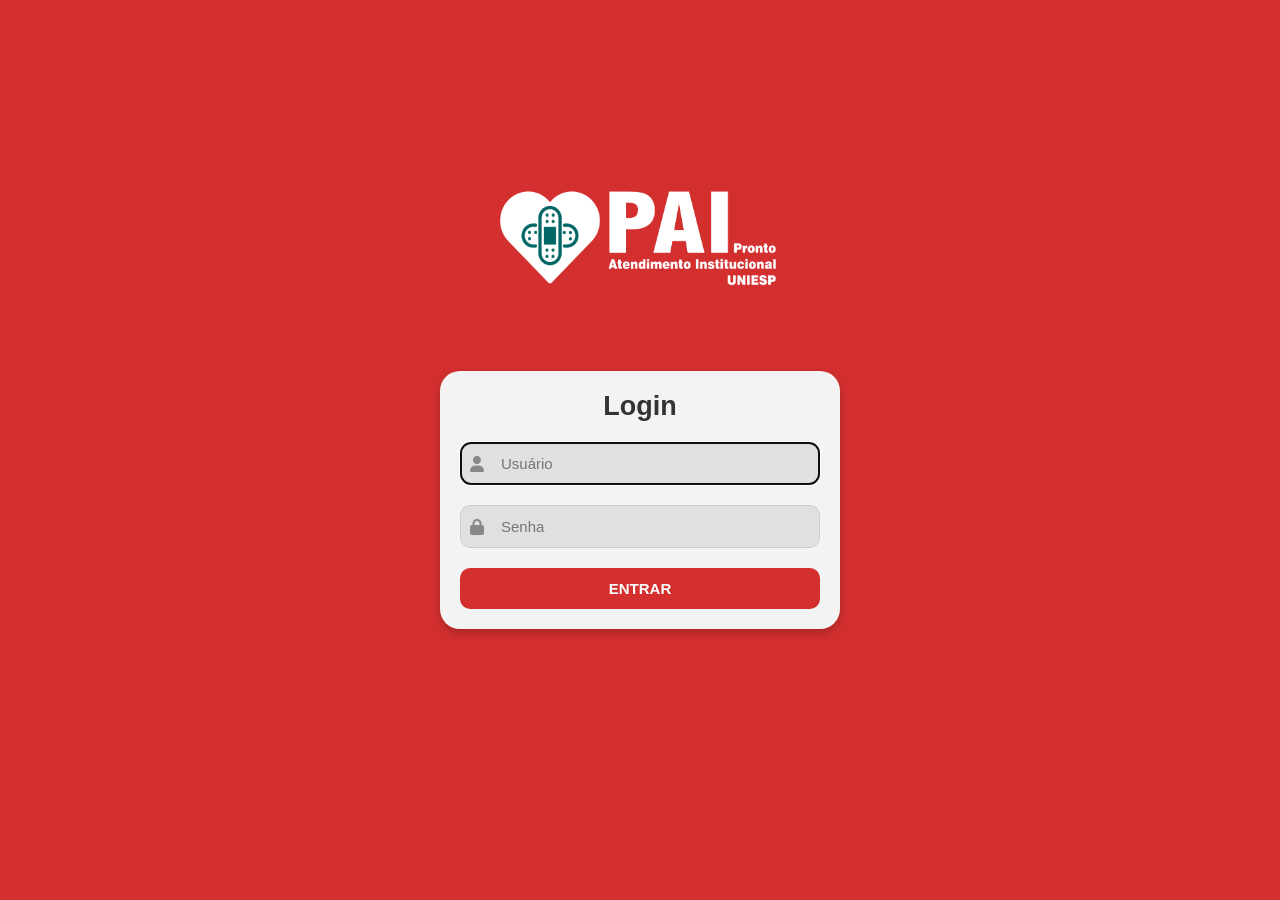
<file: index.html>
<!DOCTYPE html>
<html lang="pt-br">
<head>
    <meta charset="UTF-8">
    <meta name="viewport" content="width=device-width, initial-scale=1.0">

    <title>PAI - Login</title>
    <!-- Link para usar ícones do Font Awesome -->
    <link rel="stylesheet" href="https://cdnjs.cloudflare.com/ajax/libs/font-awesome/6.0.0-beta3/css/all.min.css">
    <link rel="stylesheet" href="css/login.css" />
</head>
<body>

<!-- Tela de Login -->
<div class="logo">
    <img src="PaiLogoHorizontalTransp.png" alt="Logo PAI">
</div>

<div class="container login-container">
    <h1>Login</h1>
    
    <div class="input-group">
        <i class="fa fa-user"></i>
        <input type="text" id="username" placeholder="Usuário" autofocus autocomplete>
    </div>
    <div class="input-group">
        <i class="fa fa-lock"></i>
        <input type="password" id="password" placeholder="Senha" autocomplete>
    </div>
    <button class="btn" onclick="login()">ENTRAR</button>
</div>





<script src="js/jquery-3.6.4.min.js"></script>
<script src="js/api.js"></script>
<script src="js/pai.js"></script>


</body>
</html>
</file>
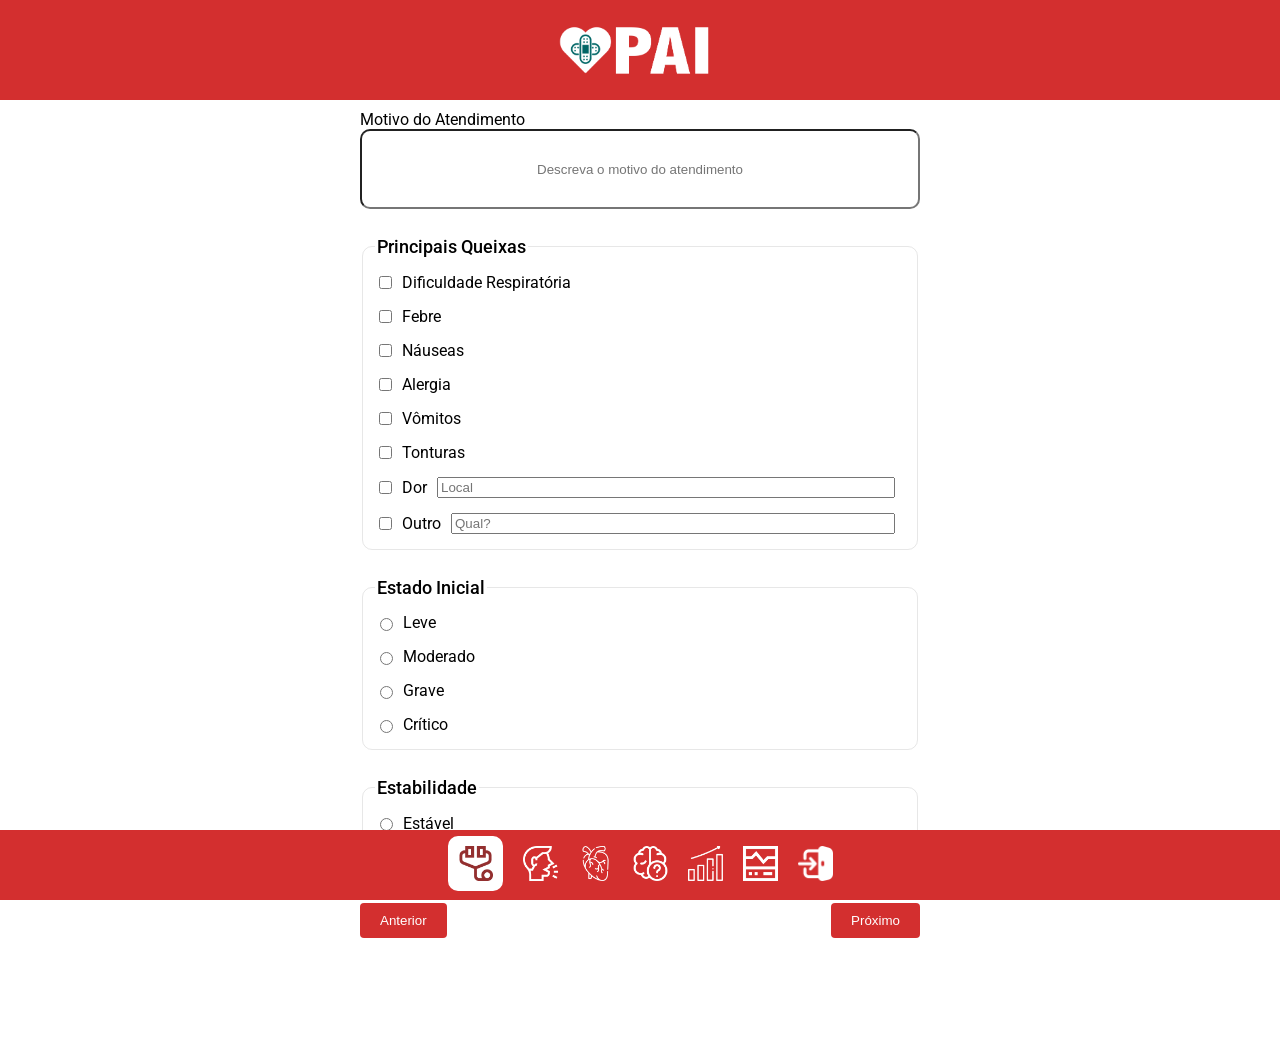
<file: 00.Queixas2.html>
<!DOCTYPE html>
<html lang="pt-BR">
<head>
    <meta charset="UTF-8">
    <meta name="viewport" content="width=device-width, initial-scale=1.0">

    <title>PAI - Pronto Atendimento Institucional</title>
    <link rel="stylesheet" href="css/default.css">
</head>

<body>
    <nav class="sidebar">
        <a href="00.Queixas2.html" class="sidebar-item active"><img src="queixas.png" alt="Exame Inicial"></a>
        <a href="01.inicial2.html" class="sidebar-item"><img src="respiratorio.png" alt="Respiratório"></a>
        <a href="02.Circulatorio2.html" class="sidebar-item"><img src="circulatorio.png" alt="Circulatório"></a>
        <a href="03.Neuro2.html" class="sidebar-item"><img src="neuro.png" alt="Neuro"></a>
        <a href="04.Evolucao2.html" class="sidebar-item"><img src="evolucao.png" alt="Evolução"></a>
        <a href="05.Parametros2.html" class="sidebar-item"><img src="parametros.png" alt="Parâmetros"></a>
        <a href="index.html" class="sidebar-item"><img src="sair.png" alt="Login"></a>
    </nav>

    <div class="container">
        <div class="header">
            <img src="PaiLogoHorizTransp.png" alt="PAI Logo">
        </div>
    
        <div class="content">
            <form>
                <label>Motivo do Atendimento<input type="text" class="input-text" id="motivo_atendimento" placeholder="Descreva o motivo do atendimento"></label>
                <fieldset class="section">
                    <legend>Principais Queixas</legend>
                    <div class="checkbox-group">
                        <label><input type="checkbox" id="dificuldade_respiratoria"> Dificuldade Respiratória</label>
                        <label><input type="checkbox" id="febre"> Febre</label>
                        <label><input type="checkbox" id="nauseas"> Náuseas</label>
                        <label><input type="checkbox" id="alergia"> Alergia</label>
                        <label><input type="checkbox" id="vomitos"> Vômitos</label>
                        <label><input type="checkbox" id="tonturas"> Tonturas</label>
                        <label><input type="checkbox" id="dor"> Dor <input type="text" id="dor_local" placeholder="Local"></label>
                        <label><input type="checkbox" id="queixa_outro"> Outro <input type="text" id="queixa_outro_texto" placeholder="Qual?"></label>
                    </div>
                </fieldset>
                <fieldset class="section">
                    <legend>Estado Inicial</legend>
                    <div class="checkbox-group">
                        <label><input type="radio" id="inicial_leve" name="estado_inicial_grau" value="Leve"> Leve</label>
                        <label><input type="radio" id="inicial_moderado" name="estado_inicial_grau" value="Moderado"> Moderado</label>
                        <label><input type="radio" id="inicial_grave" name="estado_inicial_grau" value="Grave"> Grave</label>
                        <label><input type="radio" id="inicial_critico" name="estado_inicial_grau" value="Crítico"> Crítico</label>
                    </div>
                </fieldset>
                <fieldset class="section">
                    <legend>Estabilidade</legend>
                    <div class="checkbox-group">
                        <label><input type="radio" id="inicial_estavel" name="estado_inicial_estabilidade" value="Estável"> Estável</label>
                        <label><input type="radio" id="inicial_instavel" name="estado_inicial_estabilidade" value="Instável"> Instável</label>
                    </div>
                </fieldset>
            </form>
            <div class="buttons">
                <a href="000.dadospaciente2.html"><button>Anterior</button></a>
                <a href="01.inicial2.html"><button>Próximo</button></a>
            </div>
        </div>
    </div>

    <script src="js/realce.js"></script>

</body>
</html>
</file>
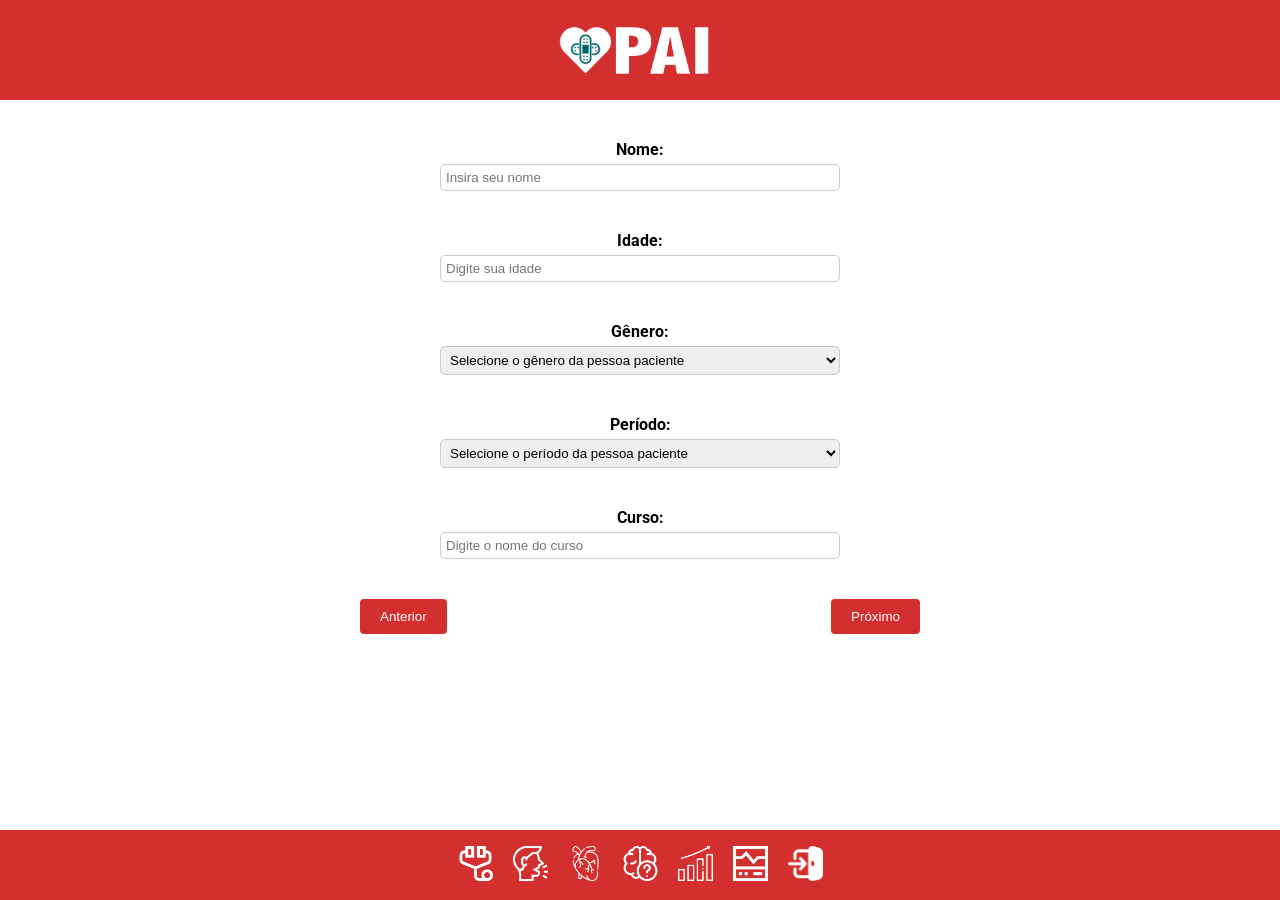
<file: 000.dadospaciente2.html>
<!DOCTYPE html>
<html lang="pt-BR">
<head>
    <meta charset="UTF-8">
    <meta name="viewport" content="width=device-width, initial-scale=1.0">
    <title>Formulário de Cadastro</title>
    <link rel="stylesheet" href="css/dadospaciente.css"> 
</head>

<body>
    <nav class="sidebar">
        <a href="00.Queixas2.html" class="sidebar-item"><img src="queixas.png" alt="Exame Inicial"></a>
        <a href="01.inicial2.html" class="sidebar-item"><img src="respiratorio.png" alt="Respiratório"></a>
        <a href="02.Circulatorio2.html" class="sidebar-item"><img src="circulatorio.png" alt="Circulatório"></a>
        <a href="03.Neuro2.html" class="sidebar-item"><img src="neuro.png" alt="Neuro"></a>
        <a href="04.Evolucao2.html" class="sidebar-item"><img src="evolucao.png" alt="Evolução"></a>
        <a href="05.Parametros2.html" class="sidebar-item"><img src="parametros.png" alt="Parâmetros"></a>
        <a href="index.html" class="sidebar-item"><img src="sair.png" alt="Login"></a>
    </nav>

    <div class="container">
        <div class="header">
            <img src="PaiLogoHorizTransp.png" alt="PAI Logo">
        </div>
        <div class="content">
            <form>
                <label for="nome">Nome:</label>
                <input type="text" id="nome" placeholder="Insira seu nome" required>
            
                <label for="idade">Idade:</label>
                <input type="number" id="idade" name="idade" placeholder="Digite sua idade" required>
            
                <label for="genero">Gênero:</label>
                <select id="genero" name="genero" required>
                    <option value="" disabled selected>Selecione o gênero da pessoa paciente</option>
                    <option value="masculino">Masculino</option>
                    <option value="feminino">Feminino</option>
                    <option value="outro">Outro</option>
                </select>
            
                <label for="periodo">Período:</label>
                <select id="periodo" name="periodo" required>
                    <option value="" disabled selected>Selecione o período da pessoa paciente</option>
                    <option value="matutino">Matutino</option>
                    <option value="vespertino">Vespertino</option>
                    <option value="noturno">Noturno</option>
                </select>
            
                <label for="curso">Curso:</label>
                <input type="text" id="curso" name="curso" placeholder="Digite o nome do curso" required>
            </form>
            <div class="buttons">
                <a href="index.html"><button>Anterior</button></a>
                <a href="00.Queixas2.html"><button>Próximo</button></a>
            </div>
        </div>    
    </div>

    <script src="js/realce.js"></script>
    


</body>
</html>
</file>
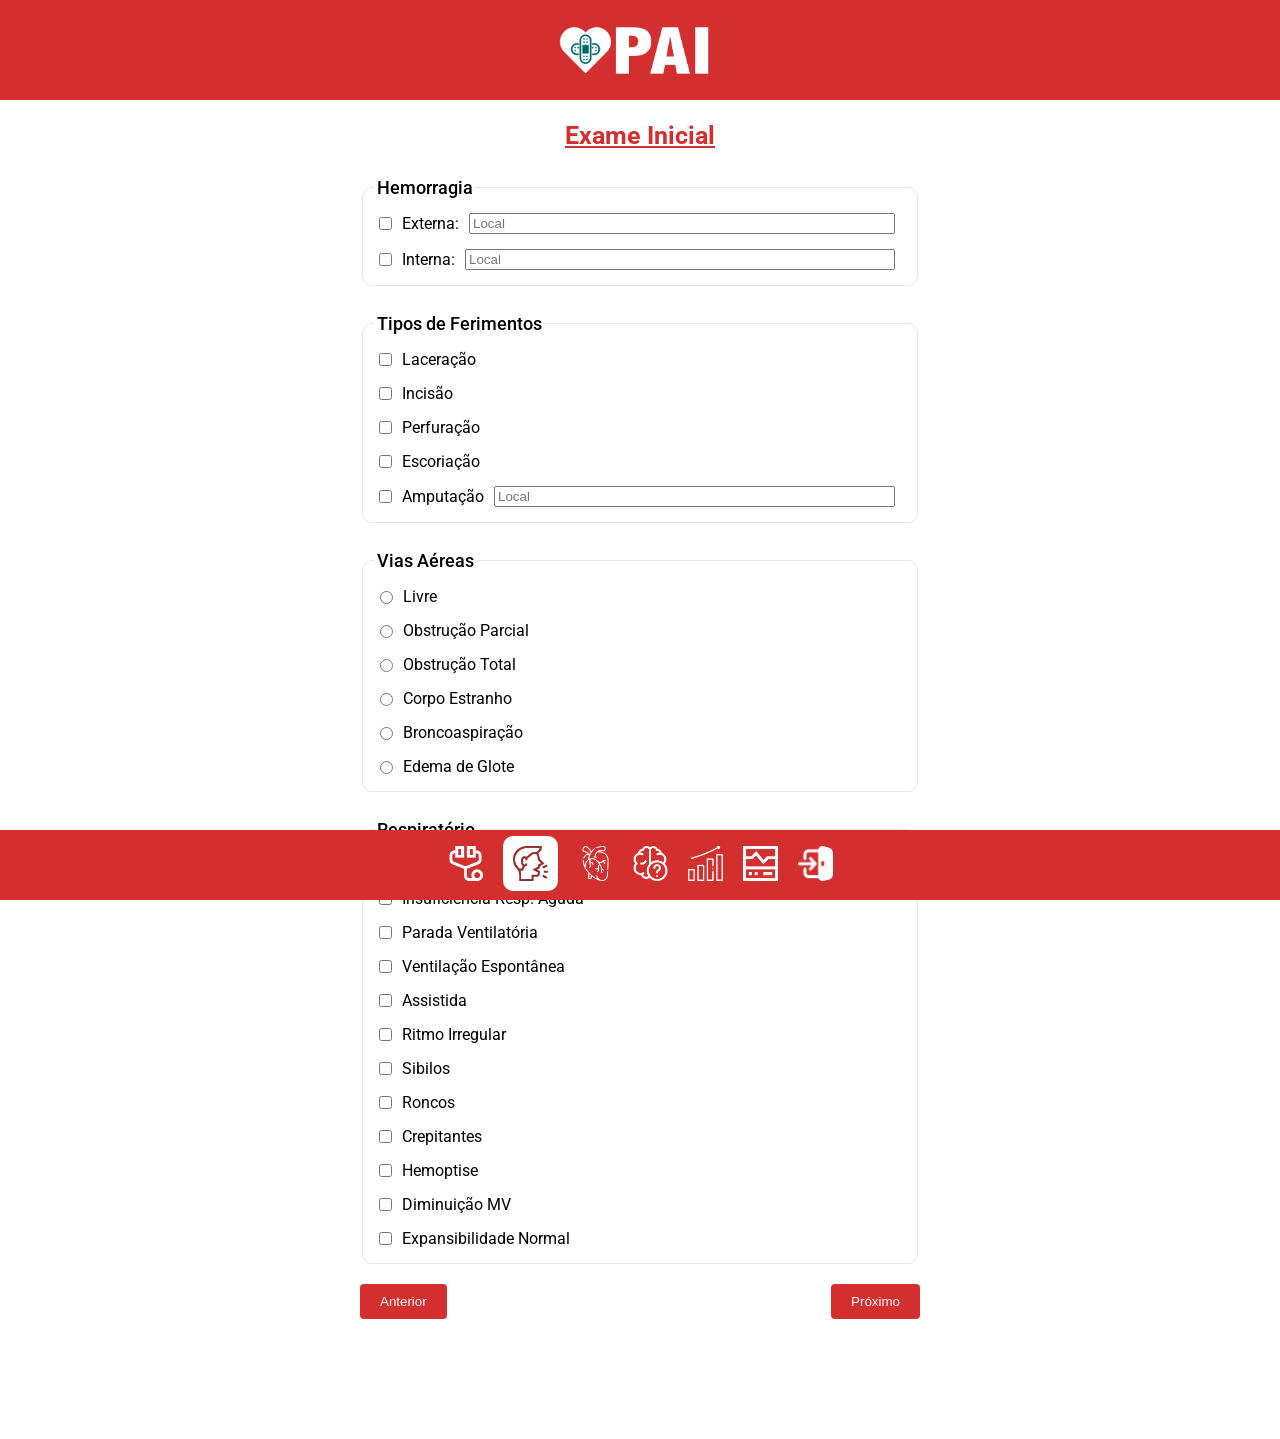
<file: 01.inicial2.html>
<!DOCTYPE html>
<html lang="pt-BR">
<head>
    <meta charset="UTF-8">
    <meta name="viewport" content="width=device-width, initial-scale=1.0">
    <title>PAI - Exame Inicial</title>
    <link rel="stylesheet" href="css/default.css">
</head>

<body>
    <nav class="sidebar">
        <a href="00.Queixas2.html" class="sidebar-item"><img src="queixas.png" alt="Exame Inicial"></a>
        <a href="01.inicial2.html" class="sidebar-item active"><img src="respiratorio.png" alt="Respiratório"></a>
        <a href="02.Circulatorio2.html" class="sidebar-item"><img src="circulatorio.png" alt="Circulatório"></a>
        <a href="03.Neuro2.html" class="sidebar-item"><img src="neuro.png" alt="Neuro"></a>
        <a href="04.Evolucao2.html" class="sidebar-item"><img src="evolucao.png" alt="Evolução"></a>
        <a href="05.Parametros2.html" class="sidebar-item"><img src="parametros.png" alt="Parâmetros"></a>
        <a href="index.html" class="sidebar-item"><img src="sair.png" alt="Login"></a>
    </nav>

    <div class="container">
        <div class="header">
            <img src="PaiLogoHorizTransp.png" alt="PAI Logo">
        </div>

        <div class="content">
            <form>
                <h2>Exame Inicial</h2>
                <fieldset class="section">
                    <legend>Hemorragia</legend>
                    <div class="checkbox-group">
                        <label>
                            <input type="checkbox" id="hemorragia_externa"> Externa:
                            <input type="text" id="hemorragia_externa_local" placeholder="Local">
                        </label>
                        <label>
                            <input type="checkbox" id="hemorragia_interna"> Interna:
                            <input type="text" id="hemorragia_interna_local" placeholder="Local">
                        </label>
                    </div>
                </fieldset>

                <fieldset class="section">
                    <legend>Tipos de Ferimentos</legend>
                    <div class="checkbox-group">
                        <label><input type="checkbox" id="ferimento_laceracao"> Laceração</label>
                        <label><input type="checkbox" id="ferimento_incisao"> Incisão</label>
                        <label><input type="checkbox" id="ferimento_perf"> Perfuração</label>
                        <label><input type="checkbox" id="ferimento_escoriacao"> Escoriação</label>
                        <label><input type="checkbox" id="ferimento_amputacao"> Amputação <input type="text" id="amputacao_local" placeholder="Local"></label>
                    </div>
                </fieldset>

                <fieldset class="section">
                    <legend>Vias Aéreas</legend>
                    <div class="checkbox-group">
                        <label><input type="radio" id="via_livre" name="vias_aereas" value="Livre"> Livre</label>
                        <label><input type="radio" id="via_obstr_parcial" name="vias_aereas" value="Obstrução Parcial"> Obstrução Parcial</label>
                        <label><input type="radio" id="via_obstr_total" name="vias_aereas" value="Obstrução Total"> Obstrução Total</label>
                        <label><input type="radio" id="via_corpo_estranho" name="vias_aereas" value="Corpo Estranho"> Corpo Estranho</label>
                        <label><input type="radio" id="via_broncoaspiracao" name="vias_aereas" value="Broncoaspiração"> Broncoaspiração</label>
                        <label><input type="radio" id="via_edema_glote" name="vias_aereas" value="Edema de Glote"> Edema de Glote</label>
                    </div>
                </fieldset>

                <fieldset class="section">
                    <legend>Respiratório</legend>
                    <div class="checkbox-group" >
                        <label><input type="checkbox" id="res_normal"> Normal</label>
                        <label><input type="checkbox" id="res_insuf_aguda"> Insuficiência Resp. Aguda</label>
                        <label><input type="checkbox" id="res_parada_ventilatoria"> Parada Ventilatória</label>
                        <label><input type="checkbox" id="res_ventil_espontanea"> Ventilação Espontânea</label>
                        <label><input type="checkbox" id="res_assistida"> Assistida</label>
                        <label><input type="checkbox" id="res_ritmo_irregular"> Ritmo Irregular</label>
                        <label><input type="checkbox" id="res_sibilos"> Sibilos</label>
                        <label><input type="checkbox" id="res_roncos"> Roncos</label>
                        <label><input type="checkbox" id="res_crepitantes"> Crepitantes</label>
                        <label><input type="checkbox" id="res_hemopstise"> Hemoptise</label>
                        <label><input type="checkbox" id="res_dimin_mv"> Diminuição MV</label>
                        <label><input type="checkbox" id="res_exp_normal"> Expansibilidade Normal</label>
                    </div>
                </fieldset>
            </form>

            <div class="buttons">
                <a href="00.Queixas2.html"><button>Anterior</button></a>
                <a href="02.Circulatorio2.html"><button>Próximo</button></a>
            </div>
        </div>
    </div>

    <script src="js/realce.js"></script>

</body>
</html>
</file>
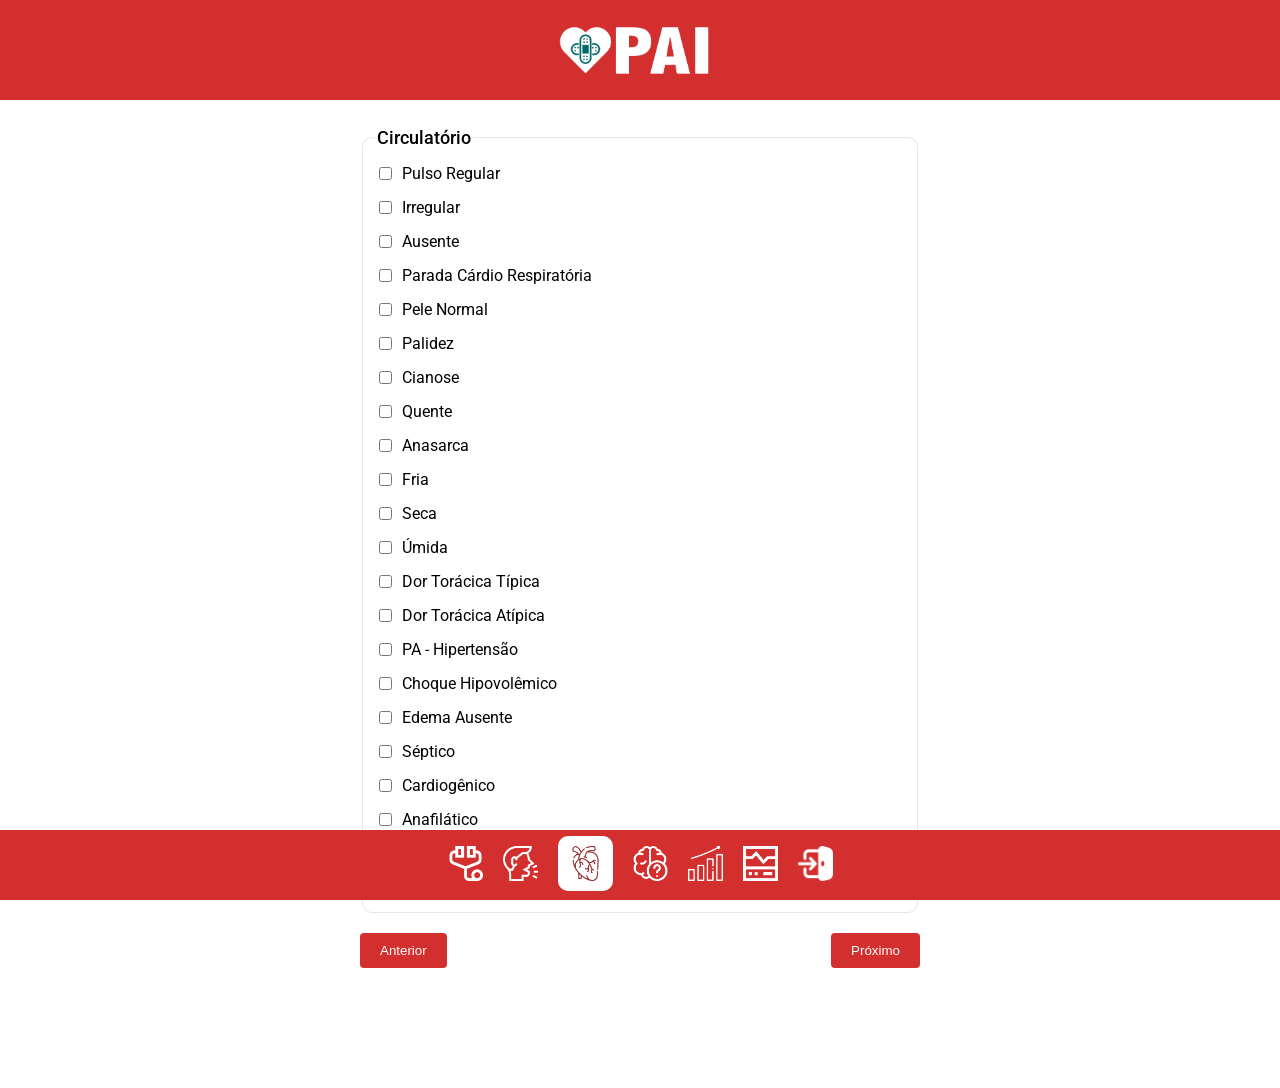
<file: 02.Circulatorio2.html>
<!DOCTYPE html>
<html lang="pt-BR">
<head>
    <meta charset="UTF-8">
    <meta name="viewport" content="width=device-width, initial-scale=1.0">
    <title>PAI - Circulatório</title>
    <link rel="stylesheet" href="css/default.css">
</head>

<body>
    <nav class="sidebar">
        <a href="00.Queixas2.html" class="sidebar-item"><img src="queixas.png" alt="Exame Inicial"></a>
        <a href="01.inicial2.html" class="sidebar-item"><img src="respiratorio.png" alt="Respiratório"></a>
        <a href="02.Circulatorio2.html" class="sidebar-item active"><img src="circulatorio.png" alt="Circulatório"></a>
        <a href="03.Neuro2.html" class="sidebar-item"><img src="neuro.png" alt="Neuro"></a>
        <a href="04.Evolucao2.html" class="sidebar-item"><img src="evolucao.png" alt="Evolução"></a>
        <a href="05.Parametros2.html" class="sidebar-item"><img src="parametros.png" alt="Parâmetros"></a>
        <a href="index.html" class="sidebar-item"><img src="sair.png" alt="Login"></a>
    </nav>

    <div class="container">
        <div class="header">
            <img src="PaiLogoHorizTransp.png" alt="PAI Logo">
        </div>
        <div class="content">
            <form>
                <fieldset class="section">
                    <legend>Circulatório</legend>
                    <div class="checkbox-group">
                        <label><input type="checkbox" id="pulso_regular"> Pulso Regular</label>
                        <label><input type="checkbox" id="pulso_irregular"> Irregular</label>
                        <label><input type="checkbox" id="pulso_ausente"> Ausente</label>
                        <label><input type="checkbox" id="parada_cardiaca"> Parada Cárdio Respiratória</label>
                        <label><input type="checkbox" id="pele_normal"> Pele Normal</label>
                        <label><input type="checkbox" id="palidez"> Palidez</label>
                        <label><input type="checkbox" id="cianose"> Cianose</label>
                        <label><input type="checkbox" id="pele_quente"> Quente</label>
                        <label><input type="checkbox" id="anasarca"> Anasarca</label>
                        <label><input type="checkbox" id="pele_fria"> Fria</label>
                        <label><input type="checkbox" id="pele_seca"> Seca</label>
                        <label><input type="checkbox" id="pele_umida"> Úmida</label>
                        <label><input type="checkbox" id="dor_toracica_tipica"> Dor Torácica Típica</label>
                        <label><input type="checkbox" id="dor_toracica_atipica"> Dor Torácica Atípica</label>
                        <label><input type="checkbox" id="hipertensao"> PA - Hipertensão</label>
                        <label><input type="checkbox" id="choque_hipovolemico"> Choque Hipovolêmico</label>
                        <label><input type="checkbox" id="edema_ausente"> Edema Ausente</label>
                        <label><input type="checkbox" id="septicemia"> Séptico</label>
                        <label><input type="checkbox" id="cardiog"> Cardiogênico</label>
                        <label><input type="checkbox" id="anafilatico"> Anafilático</label>
                        <label><input type="checkbox" id="palpebral"> Palpebral</label>
                        <label><input type="checkbox" id="m_inferiores"> Membros Inferiores</label>
                    </div>
                </fieldset>
            </form>
            <div class="buttons">
                <a href="01.inicial2.html"><button>Anterior</button></a>
                <a href="03.Neuro2.html"><button>Próximo</button></a>
            </div>
        </div>    
    </div>

    <script src="js/realce.js"></script>

</body>
</html>
</file>
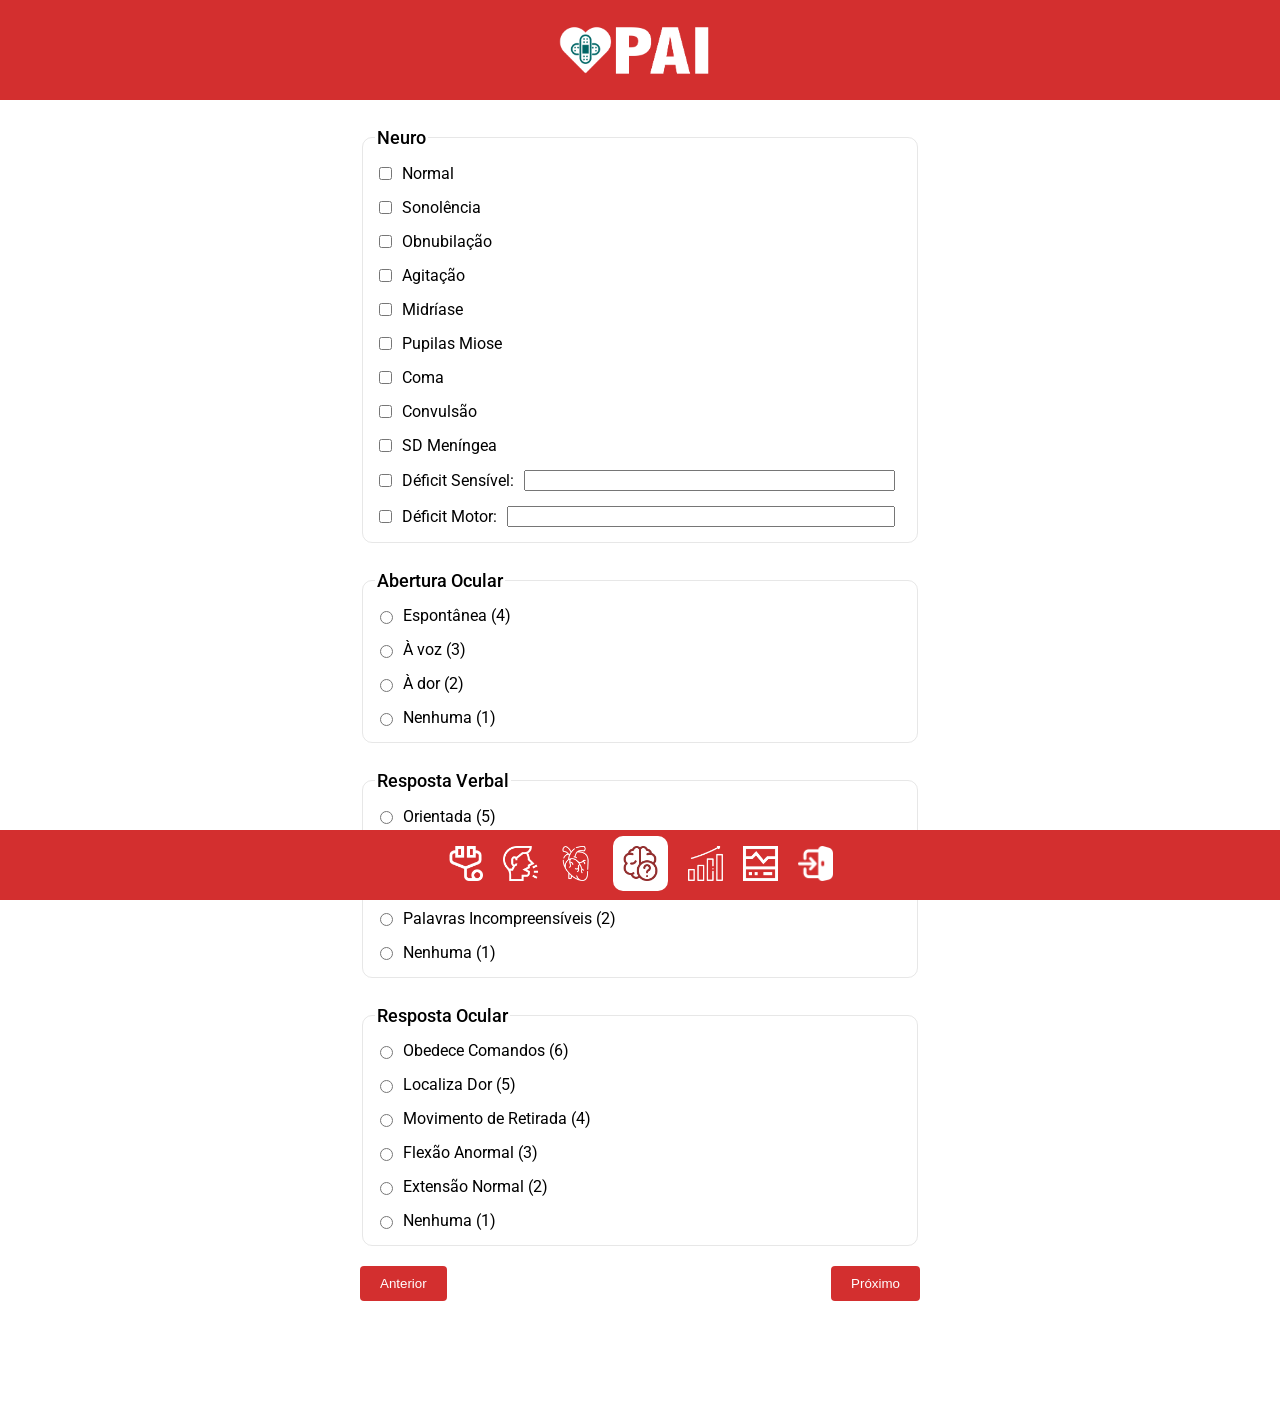
<file: 03.Neuro2.html>
<!DOCTYPE html>
<html lang="pt-BR">
<head>
    <meta charset="UTF-8">
    <meta name="viewport" content="width=device-width, initial-scale=1.0">
    <title>PAI - Neuro</title>
    <link rel="stylesheet" href="css/default.css">
</head>

<body>
    <nav class="sidebar">
        <a href="00.Queixas2.html" class="sidebar-item"><img src="queixas.png" alt="Exame Inicial"></a>
        <a href="01.inicial2.html" class="sidebar-item"><img src="respiratorio.png" alt="Respiratório"></a>
        <a href="02.Circulatorio2.html" class="sidebar-item"><img src="circulatorio.png" alt="Circulatório"></a>
        <a href="03.Neuro2.html" class="sidebar-item active"><img src="neuro.png" alt="Neuro"></a>
        <a href="04.Evolucao2.html" class="sidebar-item"><img src="evolucao.png" alt="Evolução"></a>
        <a href="05.Parametros2.html" class="sidebar-item"><img src="parametros.png" alt="Parâmetros"></a>
        <a href="index.html" class="sidebar-item"><img src="sair.png" alt="Login"></a>
    </nav>

    <div class="container">
        <div class="header">
            <img src="PaiLogoHorizTransp.png" alt="PAI Logo">
        </div>

        <div class="content">
            <form>
                <fieldset class="section">
                    <legend>Neuro</legend>
                    <div class="checkbox-group">
                        <label><input type="checkbox" id="neuroNormal"> Normal</label>
                        <label><input type="checkbox" id="neuroSonolencia"> Sonolência</label>
                        <label><input type="checkbox" id="neuroObnubilacao"> Obnubilação</label>
                        <label><input type="checkbox" id="neuroAgitacao"> Agitação</label>
                        <label><input type="checkbox" id="neuroMidriase"> Midríase</label>
                        <label><input type="checkbox" id="neuroPupilasMiose"> Pupilas Miose</label>
                        <label><input type="checkbox" id="neuroComa"> Coma</label>
                        <label><input type="checkbox" id="neuroConvulsao"> Convulsão</label>
                        <label><input type="checkbox" id="neuroSDMeningea"> SD Meníngea</label>
                        <label><input type="checkbox" id="neuroDeficitSensivel"> Déficit Sensível: <input type="text"></label>
                        <label><input type="checkbox" id="neuroDeficitMotor"> Déficit Motor: <input type="text"></label>
                    </div>
                </fieldset>

                <fieldset class="section">
                    <legend>Abertura Ocular</legend>
                    <div class="checkbox-group">
                        <label><input type="radio" name="aberturaOcular" id="abertEspont" value="Espontânea"> Espontânea (4)</label>
                        <label><input type="radio" name="aberturaOcular" id="abertVoz" value="À voz"> À voz (3)</label>
                        <label><input type="radio" name="aberturaOcular" id="abertDor" value="À dor"> À dor (2)</label>
                        <label><input type="radio" name="aberturaOcular" id="abertNenhuma" value="Nenhuma"> Nenhuma (1)</label>
                    </div>
                </fieldset>

                <fieldset class="section">
                    <legend>Resposta Verbal</legend>
                    <div class="checkbox-group">
                        <label><input type="radio" name="respostaVerbal" id="respostaOrientada" value="Orientada (5)"> Orientada (5)</label>
                        <label><input type="radio" name="respostaVerbal" id="respostaConfusa" value="Confusa (4)"> Confusa (4)</label>
                        <label><input type="radio" name="respostaVerbal" id="respostaPalavrasInap" value="Palavras Inapropriadas (3)"> Palavras Inapropriadas (3)</label>
                        <label><input type="radio" name="respostaVerbal" id="respostaPalavrasInco" value="Palavras Incompreensíveis (2)"> Palavras Incompreensíveis (2)</label>
                        <label><input type="radio" name="respostaVerbal" id="respostaOcularNenhuma" value="Nenhuma(1)"> Nenhuma (1)</label>
                    </div>
                </fieldset>

                <fieldset class="section">
                    <legend>Resposta Ocular</legend>
                    <div class="checkbox-group">
                        <label><input type="radio" name="respostaOcular" id="respostaObedeceComandos" value="Obedece Comandos (6)"> Obedece Comandos (6)</label>
                        <label><input type="radio" name="respostaOcular" id="respostaLocalizaDor" value="Localiza Dor (5)"> Localiza Dor (5)</label>
                        <label><input type="radio" name="respostaOcular" id="respostaMovRetirada" value="Movimento de Retirada (4)"> Movimento de Retirada (4)</label>
                        <label><input type="radio" name="respostaOcular" id="respostaFlexaoAnormal" value="Flexão Anormal (3)"> Flexão Anormal (3)</label>
                        <label><input type="radio" name="respostaOcular" id="respostaExtensaoNormal" value="Extensão Normal (2)"> Extensão Normal (2)</label>
                        <label><input type="radio" name="respostaOcular" id="respostaOcularNenhuma" value="Nenhuma (1)"> Nenhuma (1)</label>
                    </div>
                </fieldset>
            </form>

        <div class="buttons">
            <a href="02.Circulatorio2.html"><button>Anterior</button></a>
            <a href="04.Evolucao2.html"><button>Próximo</button></a>
        </div>
    </div>
<script src="js/realce.js"></script>
</body>
</html>
</file>
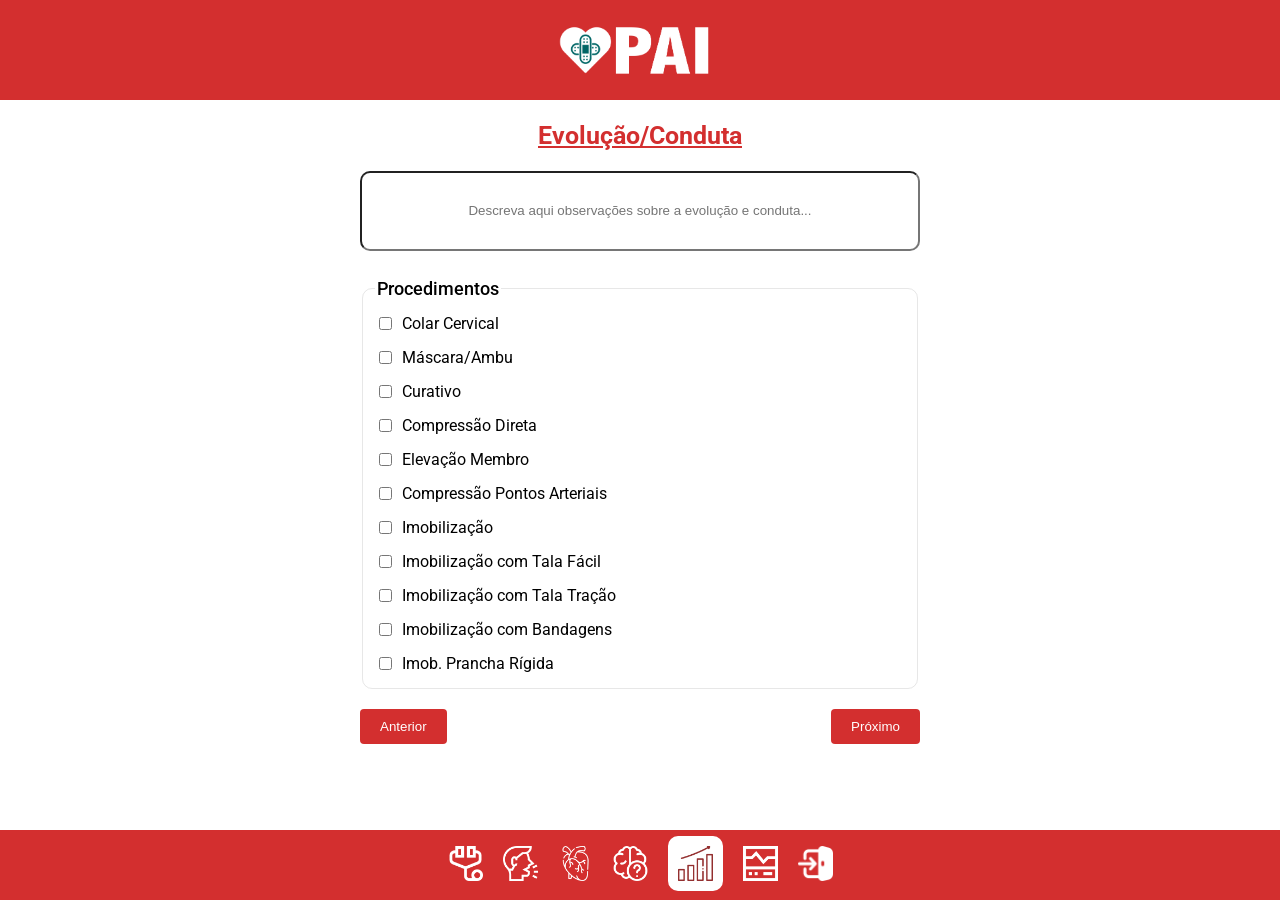
<file: 04.Evolucao2.html>
<!DOCTYPE html>
<html lang="pt-BR">
<head>
    <meta charset="UTF-8">
    <meta name="viewport" content="width=device-width, initial-scale=1.0">
    <title role="dddd">PAI - Pronto Evolução e Conduta</title>
    <link rel="stylesheet" href="css/default.css">
</head>

<body>
    <nav class="sidebar">
        <a href="00.Queixas2.html" class="sidebar-item"><img src="queixas.png" alt="Exame Inicial"></a>
        <a href="01.inicial2.html" class="sidebar-item"><img src="respiratorio.png" alt="Respiratório"></a>
        <a href="02.Circulatorio2.html" class="sidebar-item"><img src="circulatorio.png" alt="Circulatório"></a>
        <a href="03.Neuro2.html" class="sidebar-item"><img src="neuro.png" alt="Neuro"></a>
        <a href="04.Evolucao2.html" class="sidebar-item active"><img src="evolucao.png" alt="Evolução"></a>
        <a href="05.Parametros2.html" class="sidebar-item"><img src="parametros.png" alt="Parâmetros"></a>
        <a href="index.html" class="sidebar-item"><img src="sair.png" alt="Login"></a>
    </nav>

    <div class="container">
        <div class="header">
            <img src="PaiLogoHorizTransp.png" alt="PAI Logo">
        </div>

        <div class="content">
            <form>
                <h2>Evolução/Conduta</h2>

                <input type="text" id="campoevolucao" class="input-text" placeholder="Descreva aqui observações sobre a evolução e conduta...">

                <fieldset class="section">
                <legend>Procedimentos</legend>
                    <div class="checkbox-group">
                        <label><input type="checkbox" id="colarCervical"> Colar Cervical</label>
                        <label><input type="checkbox" id="mascAmbu"> Máscara/Ambu</label>
                        <label><input type="checkbox" id="curativo"> Curativo</label>
                        <label><input type="checkbox" id="compressaoDireta"> Compressão Direta</label>
                        <label><input type="checkbox" id="elevacaoMembro"> Elevação Membro</label>
                        <label><input type="checkbox" id="compressaoPontosArt"> Compressão Pontos Arteriais</label>
                        <label><input type="checkbox" id="imobilizacao"> Imobilização</label>
                        <label><input type="checkbox" id="imobTalaFlexivel"> Imobilização com Tala Fácil</label>
                        <label><input type="checkbox" id="imobTalaTracao"> Imobilização com Tala Tração</label>
                        <label><input type="checkbox" id="imobBandagens"> Imobilização com Bandagens</label>
                        <label><input type="checkbox" id="imobPrancha"> Imob. Prancha Rígida</label>
                    </div>
                </fieldset>
            </form>

        <div class="buttons">
            <a href="03.Neuro2.html"><button>Anterior</button></a>
            <a href="05.Parametros2.html"><button>Próximo</button></a>
        </div>
    </div>

    <script src="js/realce.js"></script>

</body>
</html>
</file>
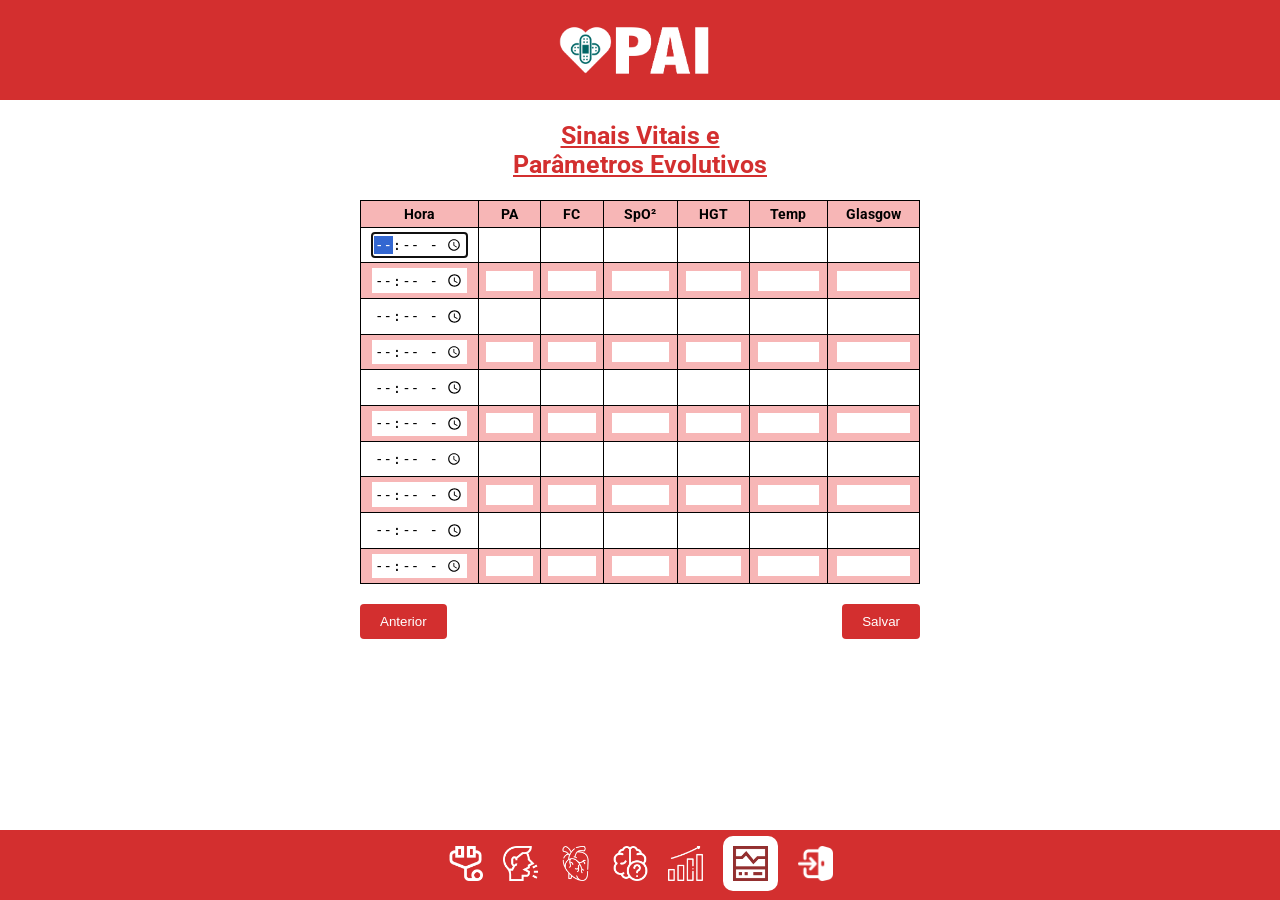
<file: 05.Parametros2.html>
<!DOCTYPE html>
<html lang="pt-BR">
<head>
    <meta charset="UTF-8">
    <meta name="viewport" content="width=device-width, initial-scale=1.0">
    <title>PAI - Sinais Vitais e Parâmetros Evolutivos</title>
    <link rel="stylesheet" href="css/default.css">
</head>

<body>
    <nav class="sidebar">
        <a href="00.Queixas2.html" class="sidebar-item"><img src="queixas.png" alt="Exame Inicial"></a>
        <a href="01.inicial2.html" class="sidebar-item"><img src="respiratorio.png" alt="Respiratório"></a>
        <a href="02.Circulatorio2.html" class="sidebar-item"><img src="circulatorio.png" alt="Circulatório"></a>
        <a href="03.Neuro2.html" class="sidebar-item"><img src="neuro.png" alt="Neuro"></a>
        <a href="04.Evolucao2.html" class="sidebar-item"><img src="evolucao.png" alt="Evolução"></a>
        <a href="05.Parametros2.html" class="sidebar-item active"><img src="parametros.png" alt="Parâmetros"></a>
        <a href="index.html" class="sidebar-item"><img src="sair.png" alt="Login"></a>
    </nav>

    <div class="container">
        <div class="header">
            <img src="PaiLogoHorizTransp.png" alt="PAI Logo">
        </div>

        <div class="content">
            <h2>Sinais Vitais e<br>Parâmetros Evolutivos</h2>

            <div class="table-responsive">
                <table class="table">
                    <tr>
                        <th>Hora</th>
                        <th>PA</th>
                        <th>FC</th>
                        <th>SpO²</th>
                        <th>HGT</th>
                        <th>Temp</th>
                        <th>Glasgow</th>
                    </tr>
                    <tr>
                        <td><input class="input-cell" type="time" id="tabelaHora1" autofocus></td>
                        <td><input class="input-cell" type="text" id="tabelaPa1"></td>
                        <td><input class="input-cell" type="text" id="tabelaFC1"></td>
                        <td><input class="input-cell" type="text" id="tabelaSPO1"></td>
                        <td><input class="input-cell" type="text" id="tabelaHGT1"></td>
                        <td><input class="input-cell" type="text" id="tabelaTemp1"></td> 
                        <td><input class="input-cell" type="text" id="tabelaGlasgow1"></td>
                    </tr>
                    <tr>
                        <td><input class="input-cell" type="time" id="tabelaHora2"></td>
                        <td><input class="input-cell" type="text" id="tabelaPa2"></td>
                        <td><input class="input-cell" type="text" id="tabelaFC2"></td>
                        <td><input class="input-cell" type="text" id="tabelaSPO2"></td>
                        <td><input class="input-cell" type="text" id="tabelaHGT2"></td>
                        <td><input class="input-cell" type="text" id="tabelaTemp2"></td> 
                        <td><input class="input-cell" type="text" id="tabelaGlasgow2"></td>
                    </tr>
                    <tr>
                        <td><input class="input-cell" type="time" id="tabelaHora3"></td>
                        <td><input class="input-cell" type="text" id="tabelaPa3"></td>
                        <td><input class="input-cell" type="text" id="tabelaFC3"></td>
                        <td><input class="input-cell" type="text" id="tabelaSPO3"></td>
                        <td><input class="input-cell" type="text" id="tabelaHGT3"></td>
                        <td><input class="input-cell" type="text" id="tabelaTemp3"></td> 
                        <td><input class="input-cell" type="text" id="tabelaGlasgow3"></td>
                    </tr>
                    <tr>
                        <td><input class="input-cell" type="time" id="tabelaHora4"></td>
                        <td><input class="input-cell" type="text" id="tabelaPa4"></td>
                        <td><input class="input-cell" type="text" id="tabelaFC4"></td>
                        <td><input class="input-cell" type="text" id="tabelaSPO4"></td>
                        <td><input class="input-cell" type="text" id="tabelaHGT4"></td>
                        <td><input class="input-cell" type="text" id="tabelaTemp4"></td> 
                        <td><input class="input-cell" type="text" id="tabelaGlasgow4"></td>
                    </tr>
                    <tr>
                        <td><input class="input-cell" type="time" id="tabelaHora5"></td>
                        <td><input class="input-cell" type="text" id="tabelaPa5"></td>
                        <td><input class="input-cell" type="text" id="tabelaFC5"></td>
                        <td><input class="input-cell" type="text" id="tabelaSPO5"></td>
                        <td><input class="input-cell" type="text" id="tabelaHGT5"></td>
                        <td><input class="input-cell" type="text" id="tabelaTemp5"></td> 
                        <td><input class="input-cell" type="text" id="tabelaGlasgow5"></td>
                    </tr>
                    <tr>
                        <td><input class="input-cell" type="time" id="tabelaHora6"></td>
                        <td><input class="input-cell" type="text" id="tabelaPa6"></td>
                        <td><input class="input-cell" type="text" id="tabelaFC6"></td>
                        <td><input class="input-cell" type="text" id="tabelaSPO6"></td>
                        <td><input class="input-cell" type="text" id="tabelaHGT6"></td>
                        <td><input class="input-cell" type="text" id="tabelaTemp6"></td> 
                        <td><input class="input-cell" type="text" id="tabelaGlasgow6"></td>
                    </tr><tr>
                        <td><input class="input-cell" type="time" id="tabelaHora7"></td>
                        <td><input class="input-cell" type="text" id="tabelaPa7"></td>
                        <td><input class="input-cell" type="text" id="tabelaFC7"></td>
                        <td><input class="input-cell" type="text" id="tabelaSPO7"></td>
                        <td><input class="input-cell" type="text" id="tabelaHGT7"></td>
                        <td><input class="input-cell" type="text" id="tabelaTemp7"></td> 
                        <td><input class="input-cell" type="text" id="tabelaGlasgow7"></td>
                    </tr><tr>
                        <td><input class="input-cell" type="time" id="tabelaHora8"></td>
                        <td><input class="input-cell" type="text" id="tabelaPa8"></td>
                        <td><input class="input-cell" type="text" id="tabelaFC8"></td>
                        <td><input class="input-cell" type="text" id="tabelaSPO8"></td>
                        <td><input class="input-cell" type="text" id="tabelaHGT8"></td>
                        <td><input class="input-cell" type="text" id="tabelaTemp8"></td> 
                        <td><input class="input-cell" type="text" id="tabelaGlasgow8"></td>
                    </tr><tr>
                        <td><input class="input-cell" type="time" id="tabelaHora9"></td>
                        <td><input class="input-cell" type="text" id="tabelaPa9"></td>
                        <td><input class="input-cell" type="text" id="tabelaFC9"></td>
                        <td><input class="input-cell" type="text" id="tabelaSPO9"></td>
                        <td><input class="input-cell" type="text" id="tabelaHGT9"></td>
                        <td><input class="input-cell" type="text" id="tabelaTemp9"></td> 
                        <td><input class="input-cell" type="text" id="tabelaGlasgow9"></td>
                    </tr><tr>
                        <td><input class="input-cell" type="time" id="tabelaHora10"></td>
                        <td><input class="input-cell" type="text" id="tabelaPa10"></td>
                        <td><input class="input-cell" type="text" id="tabelaFC10"></td>
                        <td><input class="input-cell" type="text" id="tabelaSPO10"></td>
                        <td><input class="input-cell" type="text" id="tabelaHGT10"></td>
                        <td><input class="input-cell" type="text" id="tabelaTemp10"></td> 
                        <td><input class="input-cell" type="text" id="tabelaGlasgow10"></td>
                    </tr>
                </table>
            </div>
            <div class="buttons">
                <a href="04.Evolucao2.html"><button>Anterior</button></a>
                <a href="000.dadospaciente2.html"><button>Salvar</button></a>
            </div>
    </div>
<script src="js/realce.js"></script>
</body>
</html>
</file>
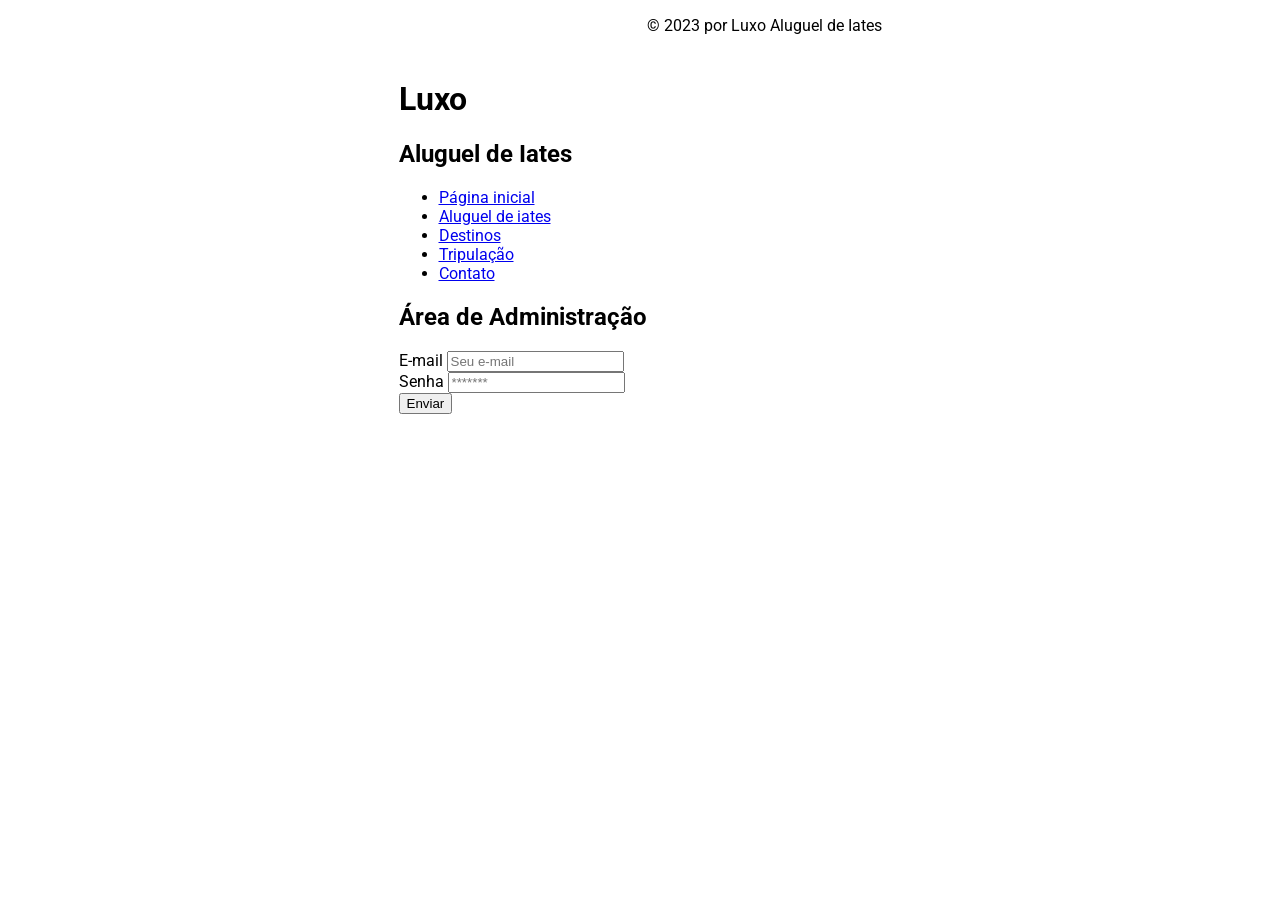
<file: admin.html>
<!DOCTYPE html>
<html lang="pt-br">
  <head>
    <meta charset="UTF-8" />
    <meta http-equiv="X-UA-Compatible" content="IE=edge" />
    <meta name="viewport" content="width=device-width, initial-scale=1.0" />
    <title>Luxo - Admin</title>
    <link rel="shortcut icon" href="images/barco2.png" type="image/x-icon" />
    <link rel="stylesheet" href="css/default.css" />
  </head>

  <body>
    <div class="page">
    <header>
      <div id="title">
        <img src="images/barco1.png" alt="ícone de barco" />
        <div class="headtitle">
          <h1>Luxo</h1>
          <h2>Aluguel de Iates</h2>
        </div>
      </div>

      <nav>
        <ul class="navmenu">
          <li><a href="index.html">Página inicial</a></li>
          <li><a href="aluguel.html">Aluguel de iates</a></li>
          <li><a href="destinos.html">Destinos</a></li>
          <li><a href="tripulacao.html">Tripulação</a></li>
          <li><a href="contato.html" class="accent">Contato</a></li>
        </ul>
      </nav>
    </header>

    <main>
      <div class="pagtitle">
        <div class="bgtitle"></div>
        <h2>Área de Administração</h2>
      </div>

      <form>
        <div class="entry">
          <label for="email">E-mail</label>
          <input type="email" id="emailAdmin" placeholder="Seu e-mail"/>
        </div>

        <div class="entry">
          <label for="senha">Senha</label>
          <input type="password" id="senhaAdmin" placeholder="*******" />
        </div>
      </form>

      <div class="buttons">
        <button class="button" type="submit" onclick="validarUsuario();">Enviar</button>
      </div>
    </main>
    </div>

    <footer>
      <p>© 2023 por Luxo Aluguel de Iates</p>
    </footer>
    <script src="js/jquery-3.6.4.min.js"></script>
    <script src="js/api.js"></script>
  </body>
</html>
</file>
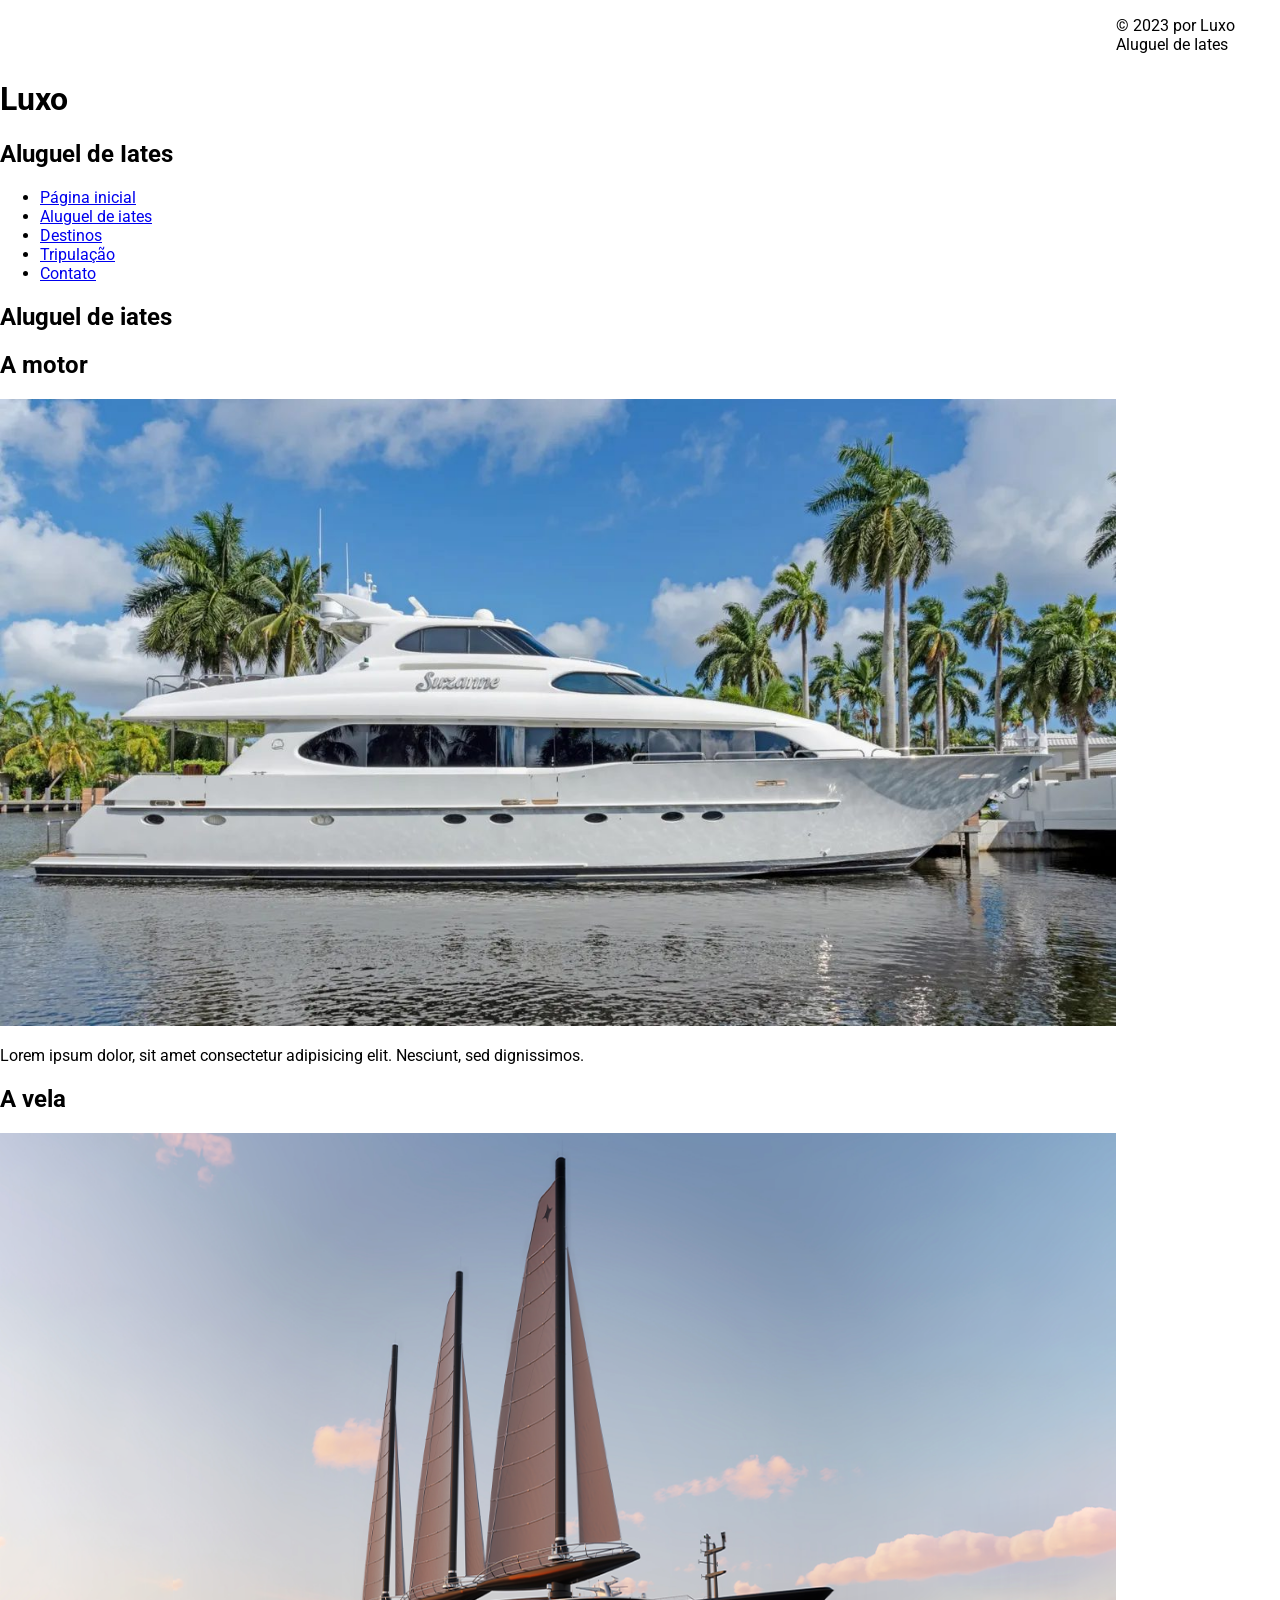
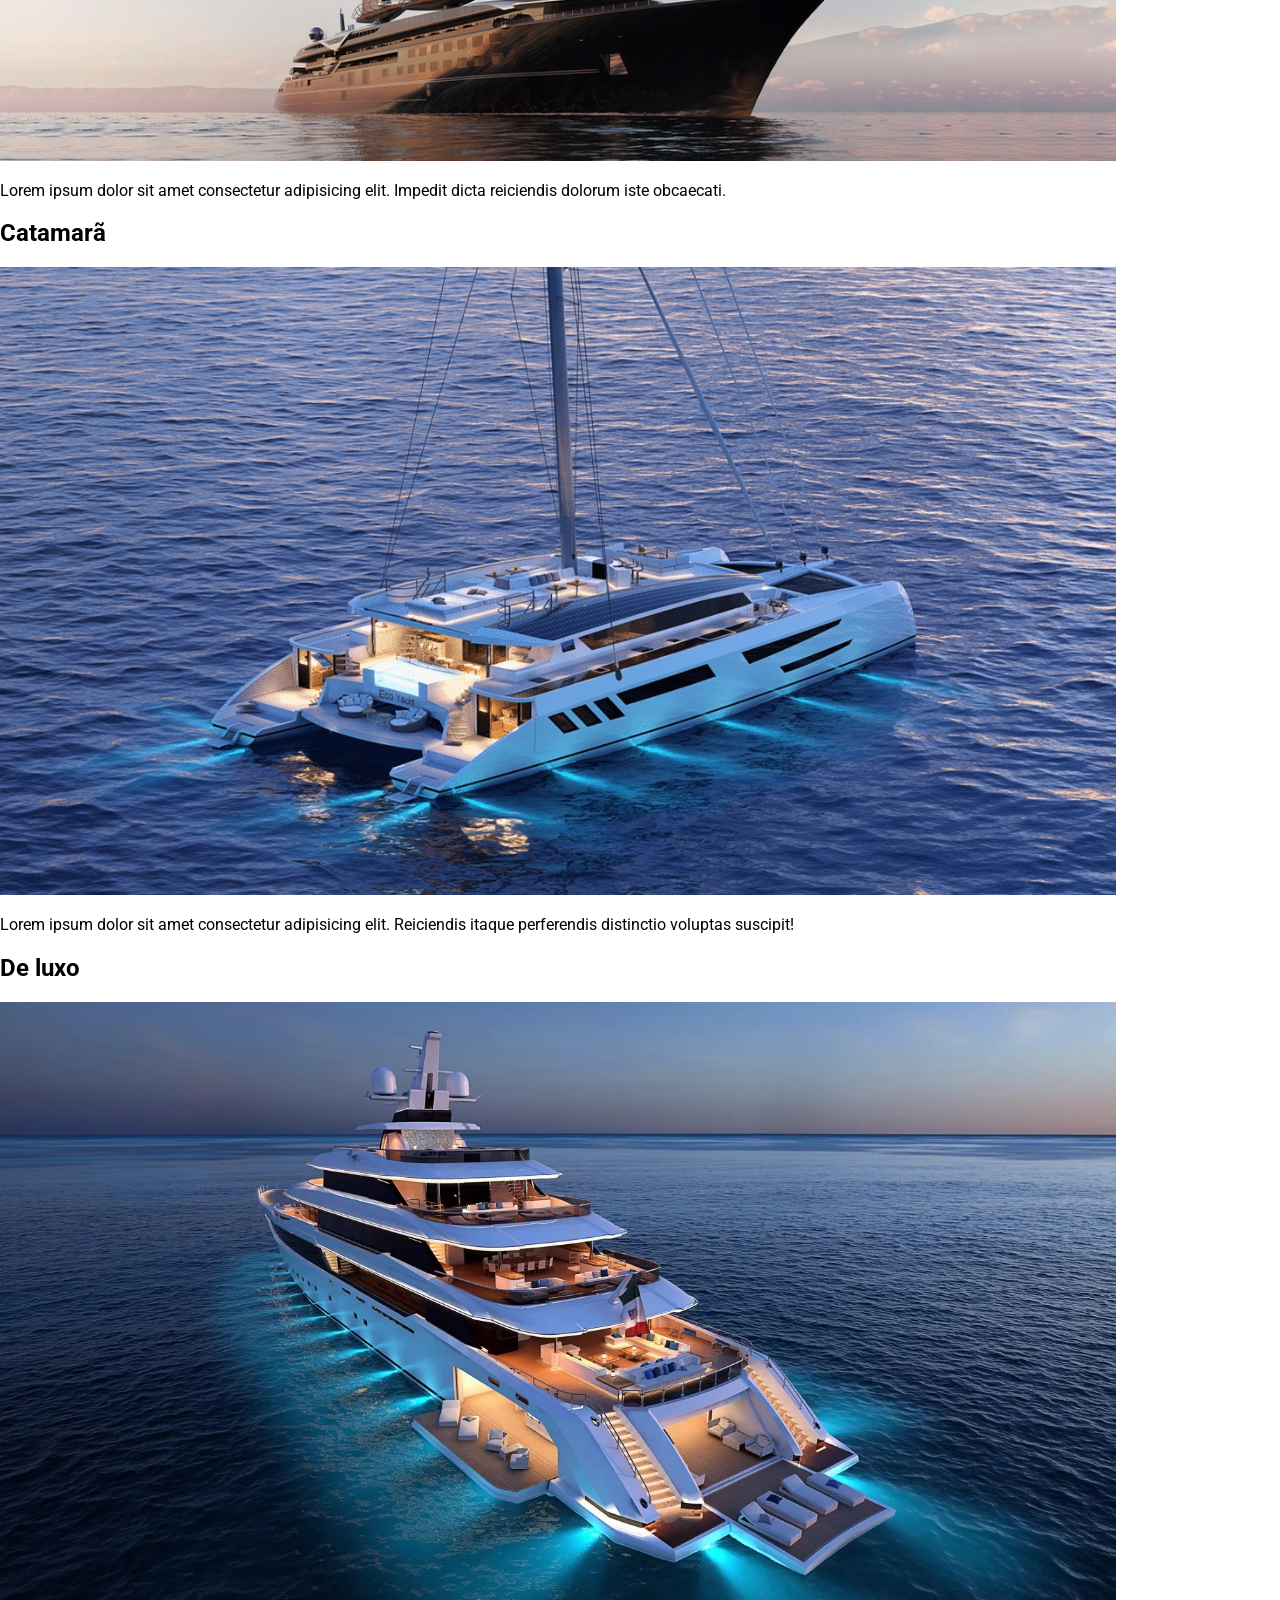
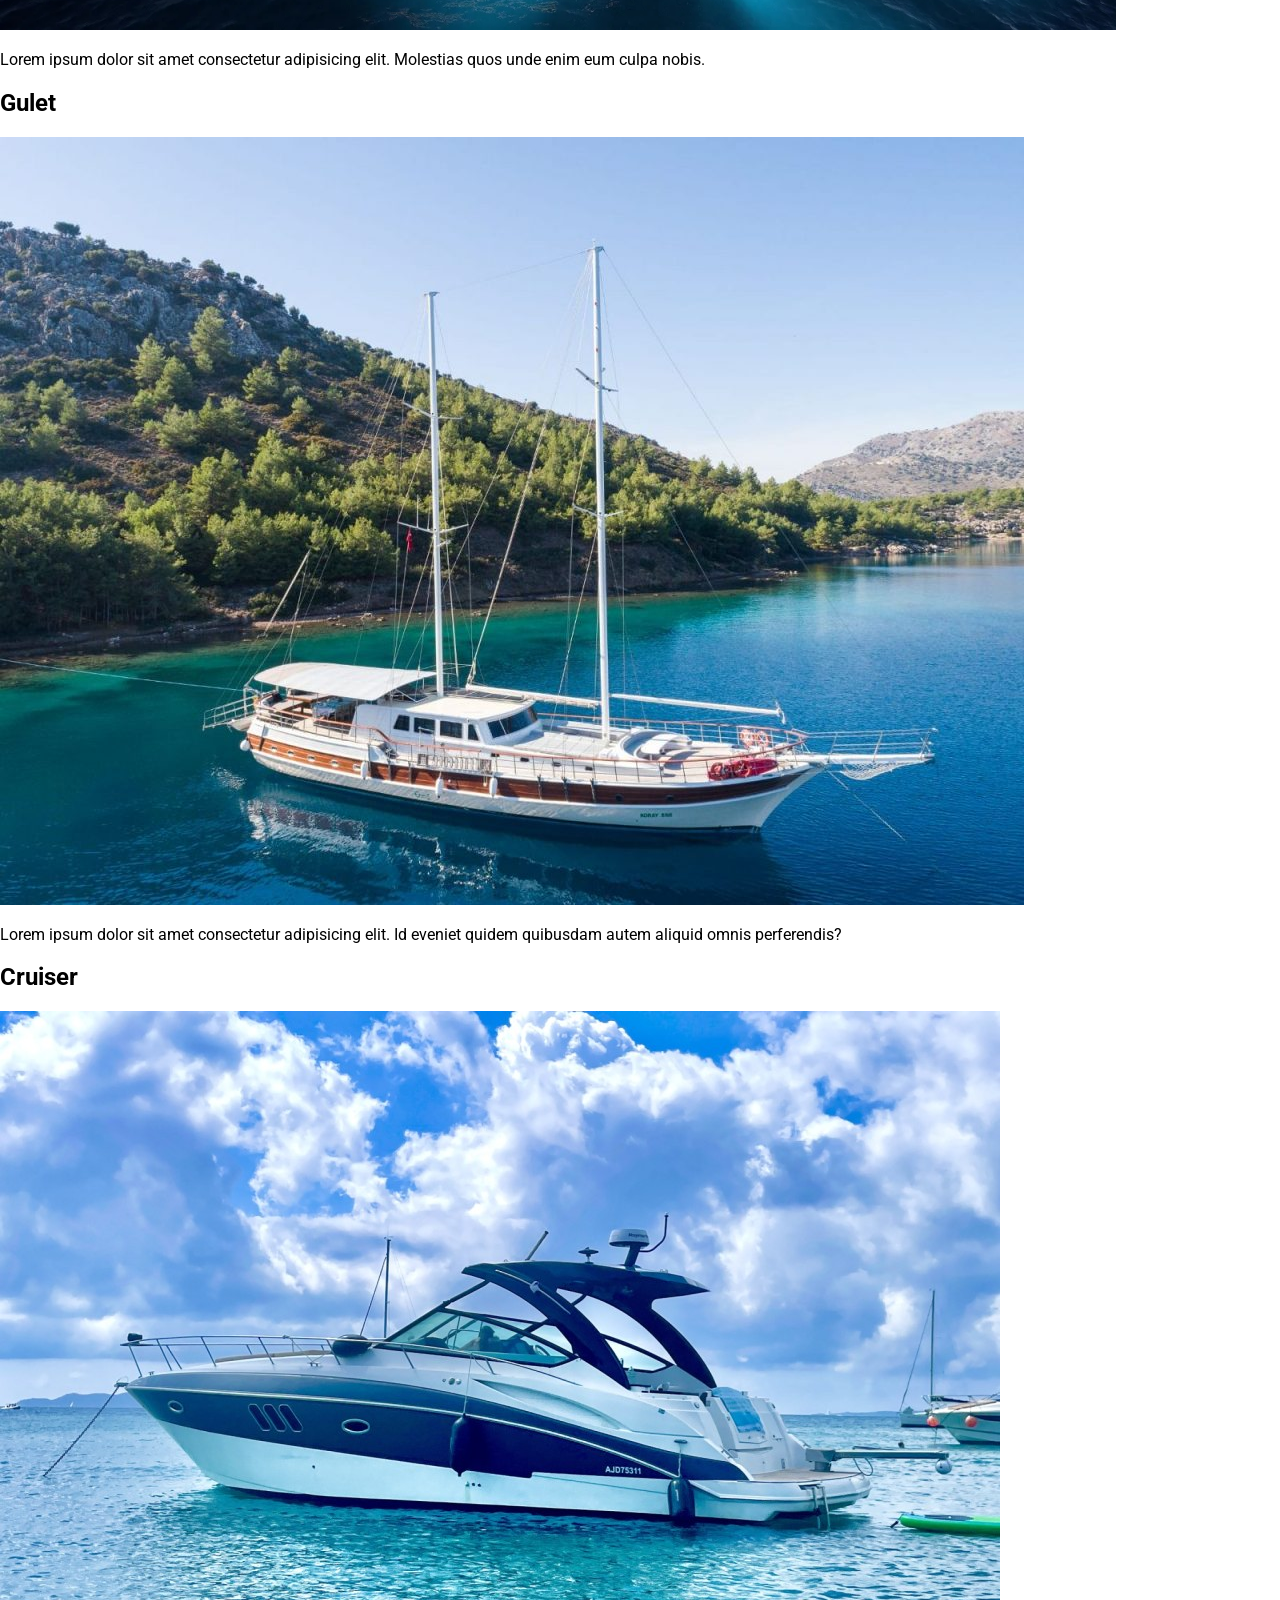
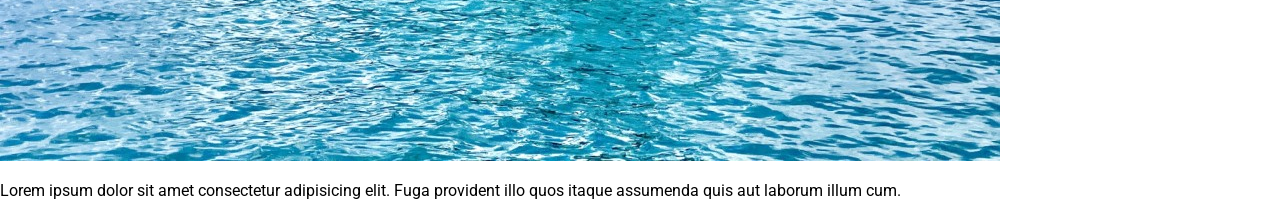
<file: aluguel.html>
<!DOCTYPE html>
<html lang="pt-br">
  <head>
    <meta charset="UTF-8" />
    <meta http-equiv="X-UA-Compatible" content="IE=edge" />
    <meta name="viewport" content="width=device-width, initial-scale=1.0" />
    <title>Luxo - Aluguel de Iates</title>
    <link rel="shortcut icon" href="images/barco2.png" type="image/x-icon" />
    <link rel="stylesheet" href="css/default.css" />
  </head>

  <body>
    <div class="page">
    <header>
      <div id="title">
        <img src="images/barco1.png" alt="ícone de barco" />
        <div class="headtitle">
          <h1>Luxo</h1>
          <h2>Aluguel de Iates</h2>
        </div>
      </div>

      <nav>
        <ul class="navmenu">
          <li><a href="index.html">Página inicial</a></li>
          <li><a href="aluguel.html" class="accent">Aluguel de iates</a></li>
          <li><a href="destinos.html">Destinos</a></li>
          <li><a href="tripulacao.html">Tripulação</a></li>
          <li><a href="contato.html">Contato</a></li>
        </ul>
      </nav>
    </header>

    <main>
      <div class="pagtitle">
        <div class="bgtitle"></div>
        <h2>Aluguel de iates</h2>
      </div>

      <section class="aluguel">
        <div>
          <h2>A motor</h2>
          <img src="images/amotor.jpg" alt="imagem de iate a motor" />
          <p>
            Lorem ipsum dolor, sit amet consectetur adipisicing elit. Nesciunt,
            sed dignissimos.
          </p>
        </div>

        <div>
          <h2>A vela</h2>
          <img src="images/avela.png" alt="imagem de iate a vela" />
          <p>
            Lorem ipsum dolor sit amet consectetur adipisicing elit. Impedit
            dicta reiciendis dolorum iste obcaecati.
          </p>
        </div>

        <div>
          <h2>Catamarã</h2>
          <img src="images/catamaran.jpg" alt="imagem de catamarã" />
          <p>
            Lorem ipsum dolor sit amet consectetur adipisicing elit. Reiciendis
            itaque perferendis distinctio voluptas suscipit!
          </p>
        </div>

        <div>
          <h2>De luxo</h2>
          <img src="images/deluxo.jpg" alt="imagem de iate de luxo" />
          <p>
            Lorem ipsum dolor sit amet consectetur adipisicing elit. Molestias
            quos unde enim eum culpa nobis.
          </p>
        </div>

        <div>
          <h2>Gulet</h2>
          <img src="images/gulet.jpg" alt="imagem de iate gulet" />
          <p>
            Lorem ipsum dolor sit amet consectetur adipisicing elit. Id eveniet
            quidem quibusdam autem aliquid omnis perferendis?
          </p>
        </div>

        <div>
          <h2>Cruiser</h2>
          <img src="images/cruiser.jpeg" alt="imagem de iate cruiser" />
          <p>
            Lorem ipsum dolor sit amet consectetur adipisicing elit. Fuga
            provident illo quos itaque assumenda quis aut laborum illum cum.
          </p>
        </div>
      </section>
    </main>
    </div>

    <footer>
      <p>© 2023 por Luxo Aluguel de Iates</p>
    </footer>
  </body>
</html>
</file>
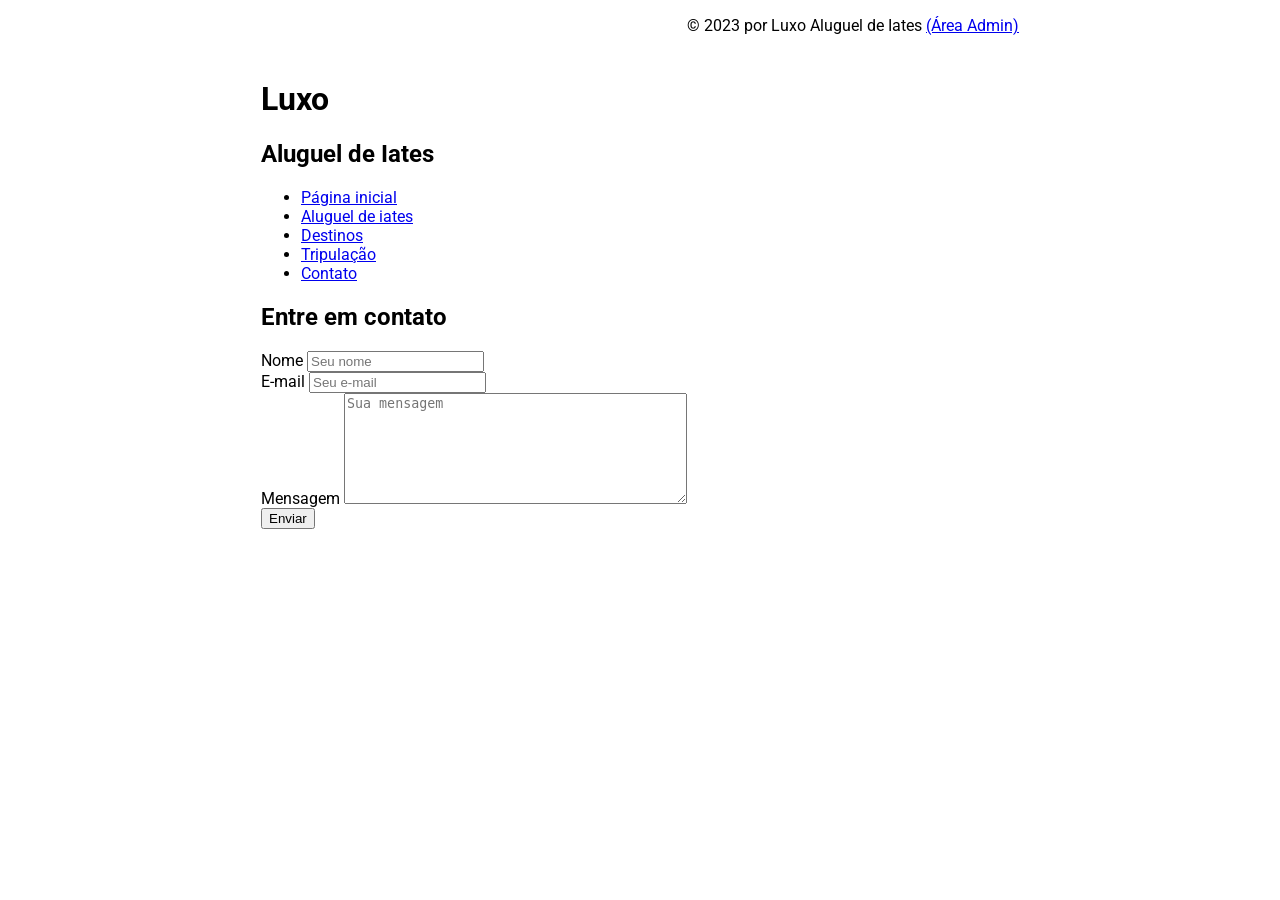
<file: contato.html>
<!DOCTYPE html>
<html lang="pt-br">
  <head>
    <meta charset="UTF-8" />
    <meta http-equiv="X-UA-Compatible" content="IE=edge" />
    <meta name="viewport" content="width=device-width, initial-scale=1.0" />
    <title>Luxo - Contato</title>
    <link rel="shortcut icon" href="images/barco2.png" type="image/x-icon" />
    <link rel="stylesheet" href="css/default.css" />
  </head>

  <body>
    <div class="page">
    <header>
      <div id="title">
        <img src="images/barco1.png" alt="ícone de barco" />
        <div class="headtitle">
          <h1>Luxo</h1>
          <h2>Aluguel de Iates</h2>
        </div>
      </div>

      <nav>
        <ul class="navmenu">
          <li><a href="index.html">Página inicial</a></li>
          <li><a href="aluguel.html">Aluguel de iates</a></li>
          <li><a href="destinos.html">Destinos</a></li>
          <li><a href="tripulacao.html">Tripulação</a></li>
          <li><a href="contato.html" class="accent">Contato</a></li>
        </ul>
      </nav>
    </header>

    <main>
      <div class="pagtitle">
        <div class="bgtitle"></div>
        <h2>Entre em contato</h2>
      </div>

      <form onsubmit="return false">
        <div class="entry">
          <label for="nome">Nome</label>
          <input type="text" id="nome" placeholder="Seu nome"/>
        </div>

        <div class="entry">
          <label for="email">E-mail</label>
          <input type="email" id="email" placeholder="Seu e-mail"/>
        </div>

        <div class="entry">
          <label for="msg">Mensagem</label>
          <textarea cols="40" rows="7" id="msg" placeholder="Sua mensagem"></textarea>
        </div>
      </form>

      <div class="buttons">
        <button class="button" type="submit" onclick="construirMensagem();">Enviar</button>
      </div>
    </main>
    </div>

    <footer>
      <p>© 2023 por Luxo Aluguel de Iates <a href="admin.html">(Área Admin)</a></p>
    </footer>
    <script src="js/jquery-3.6.4.min.js"></script>
    <script src="js/api.js"></script>
  </body>
</html>
</file>
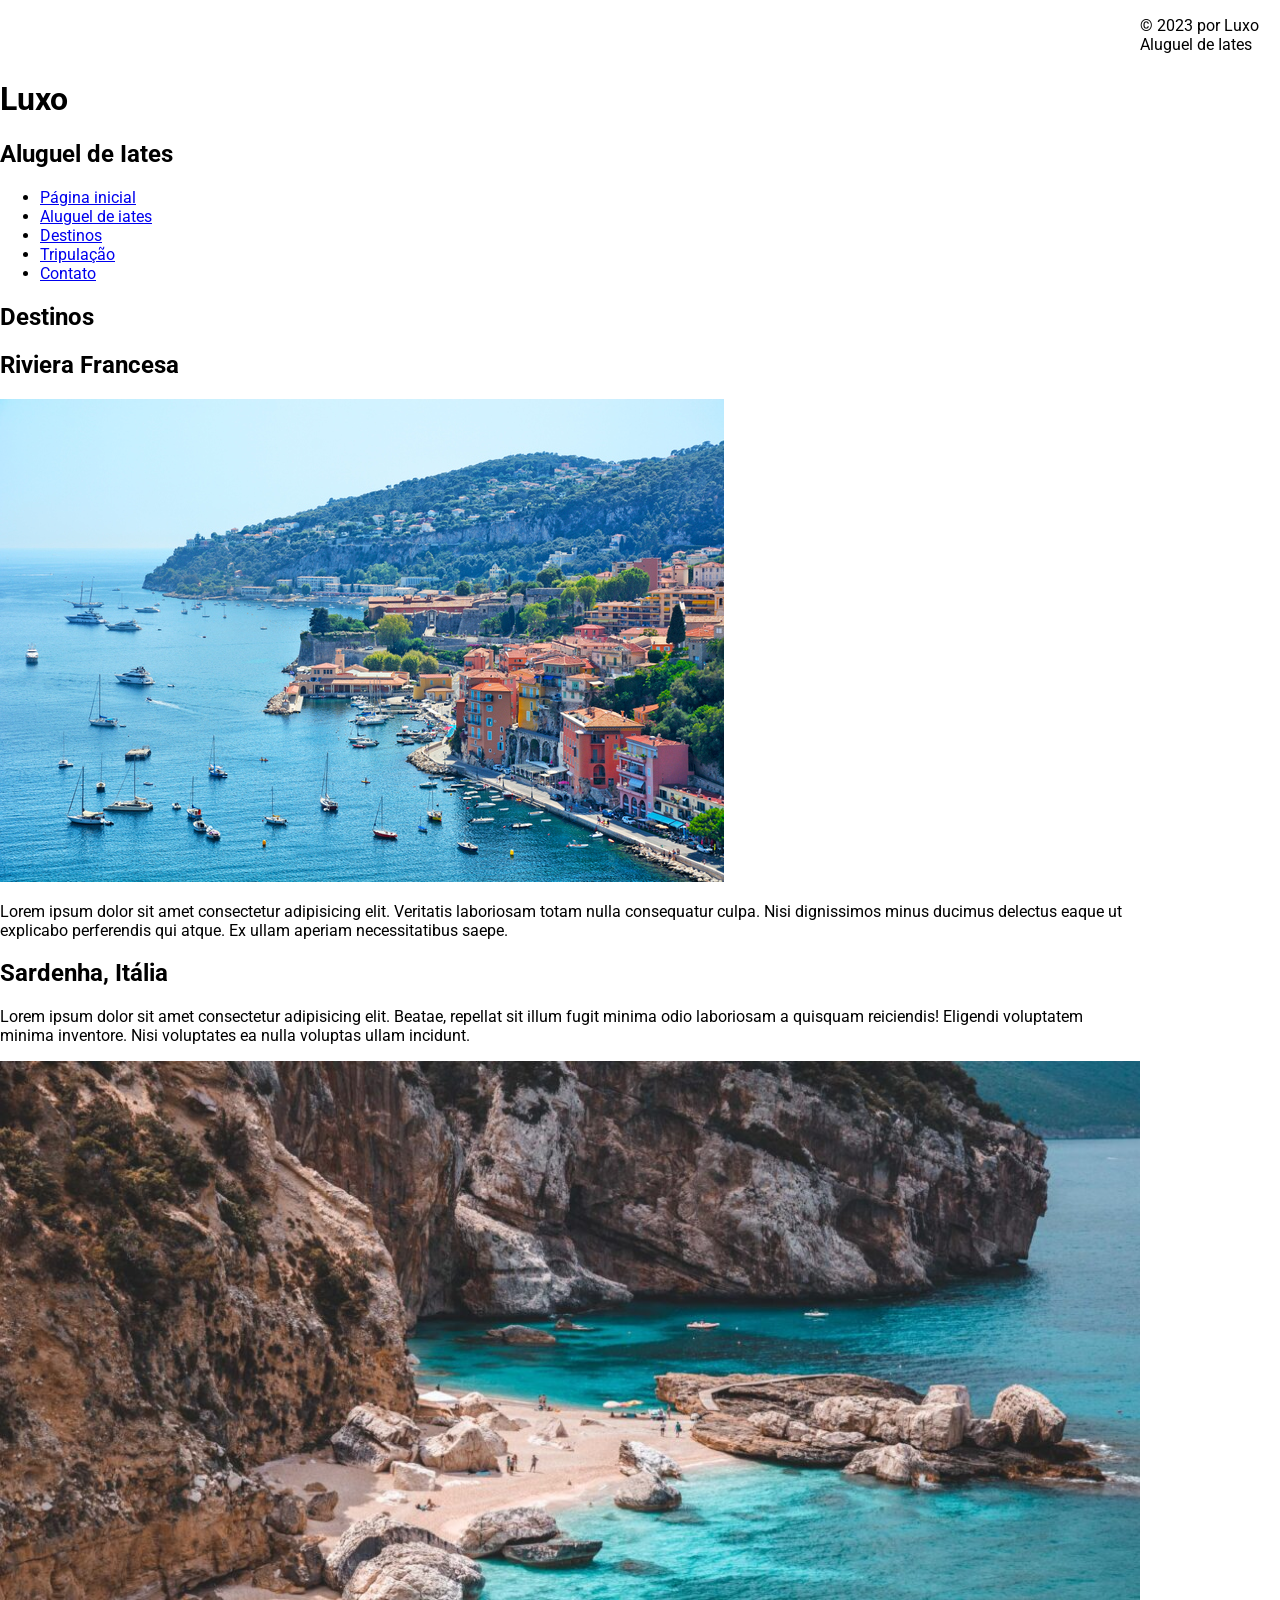
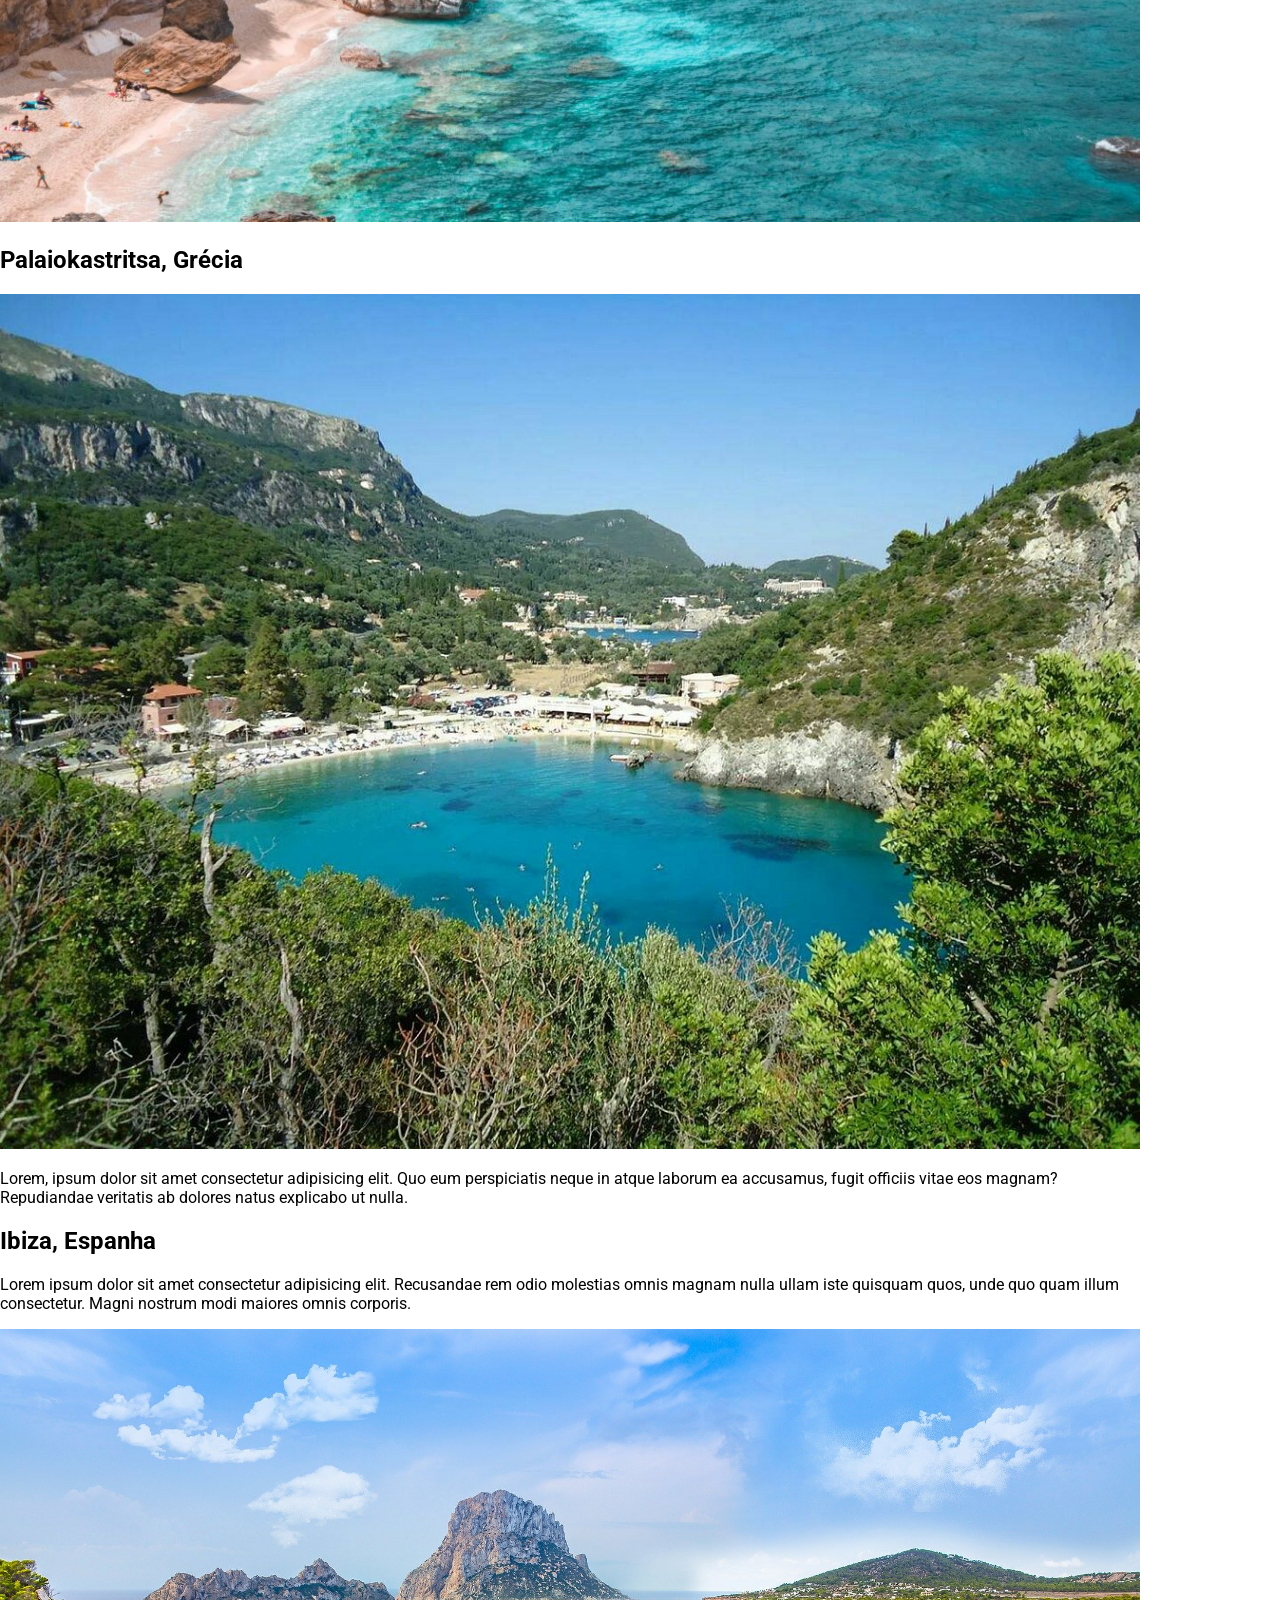
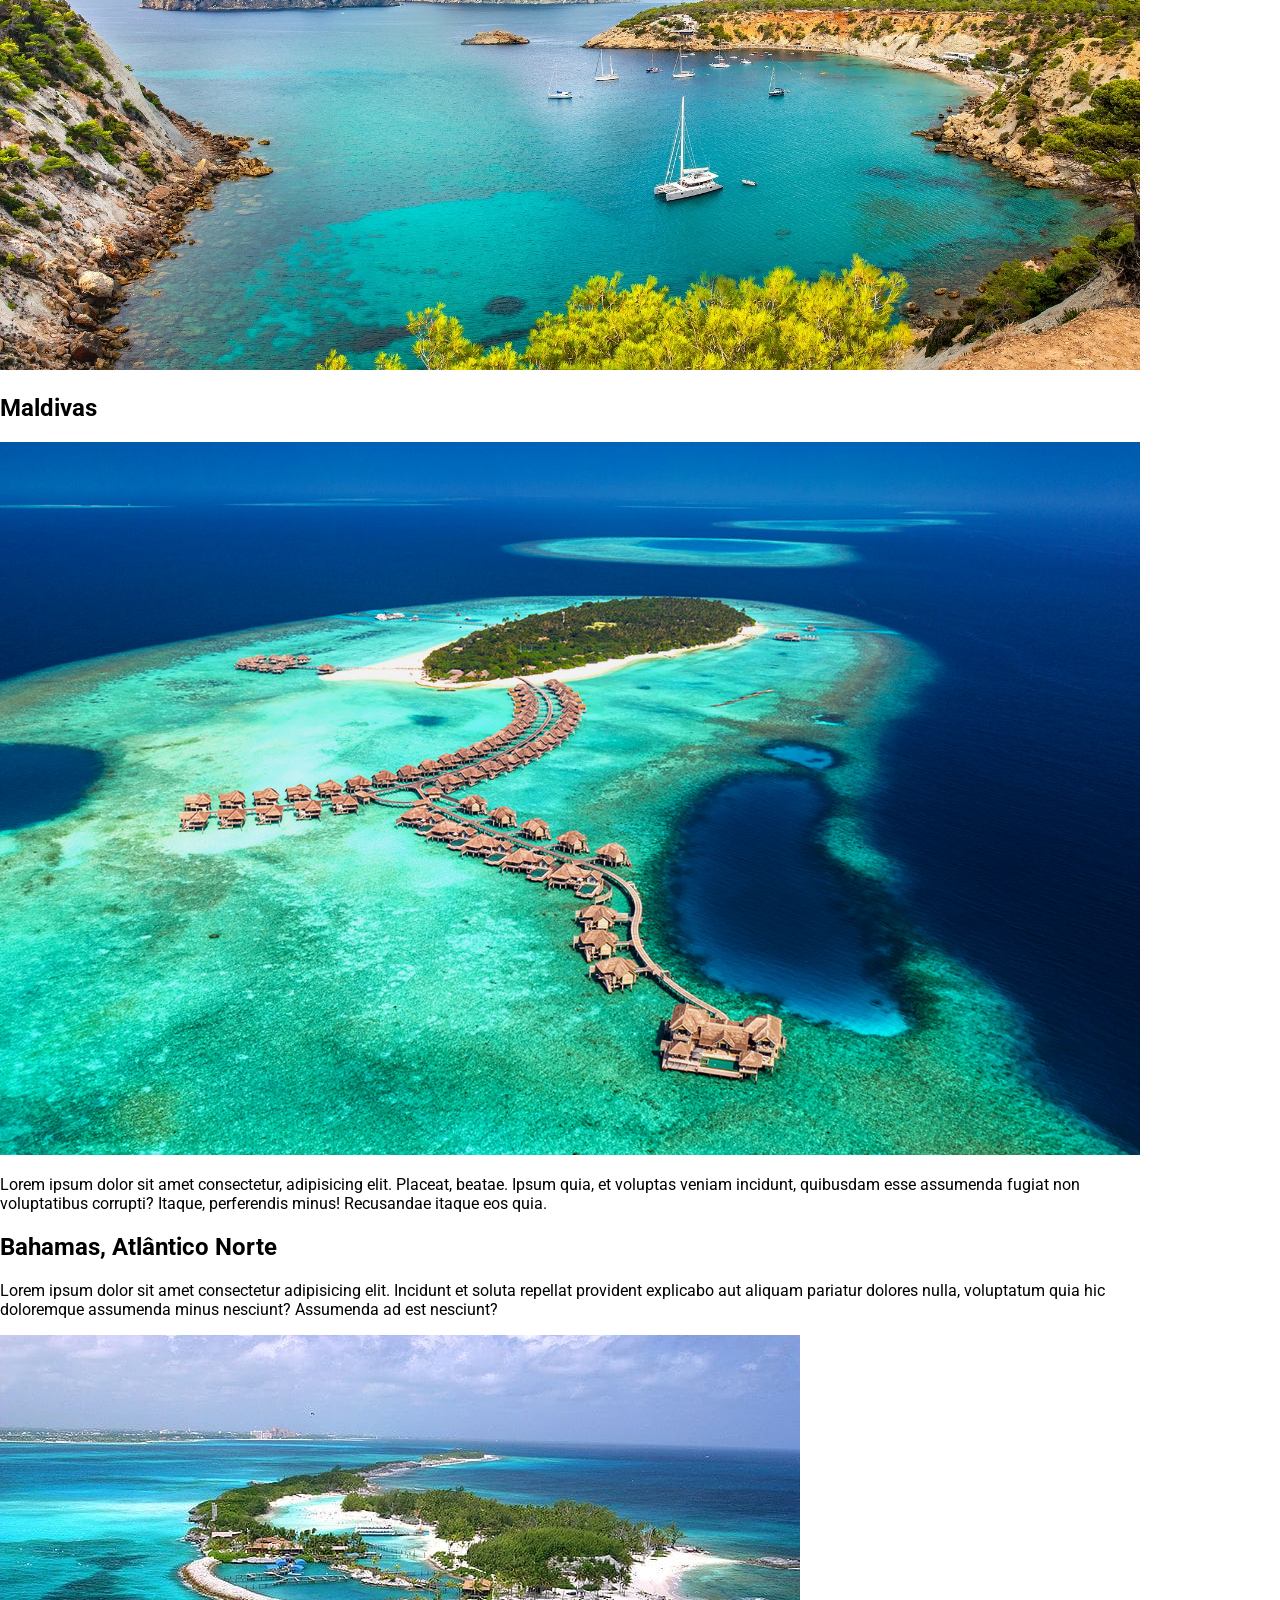
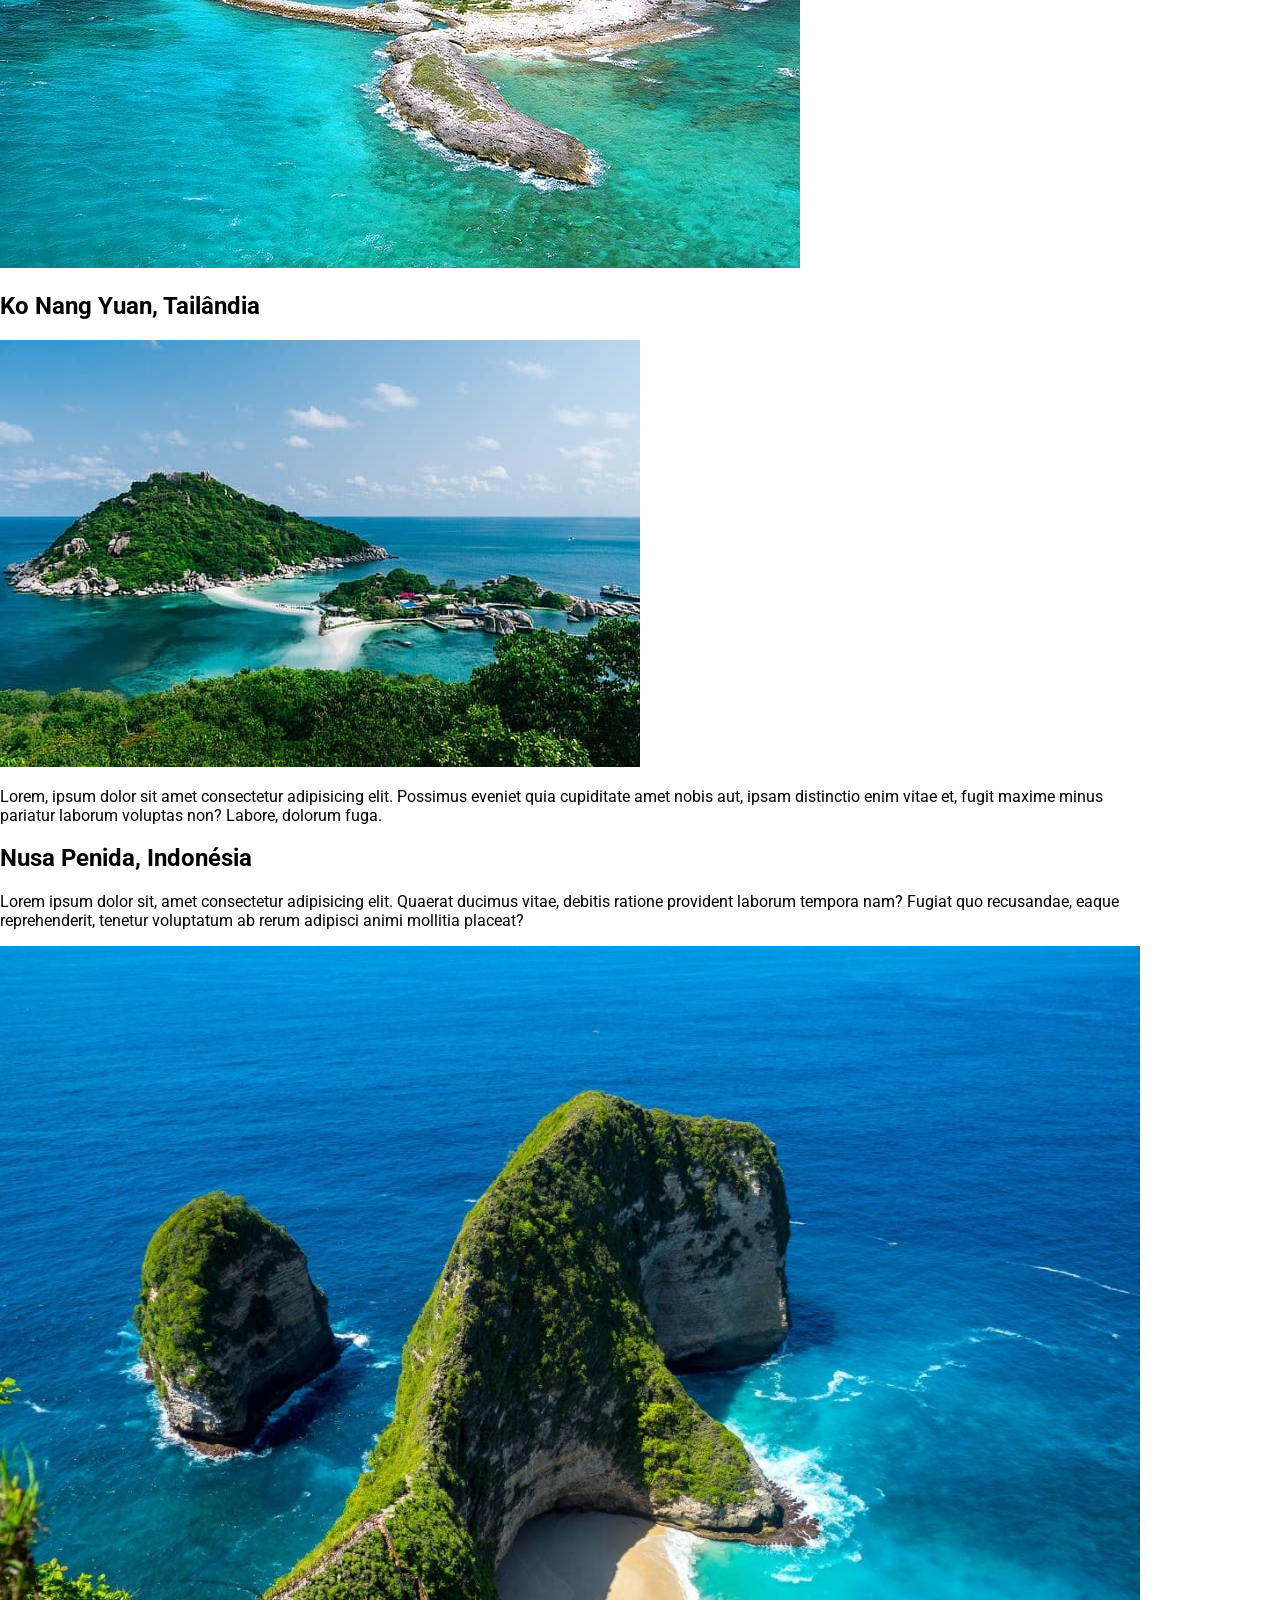
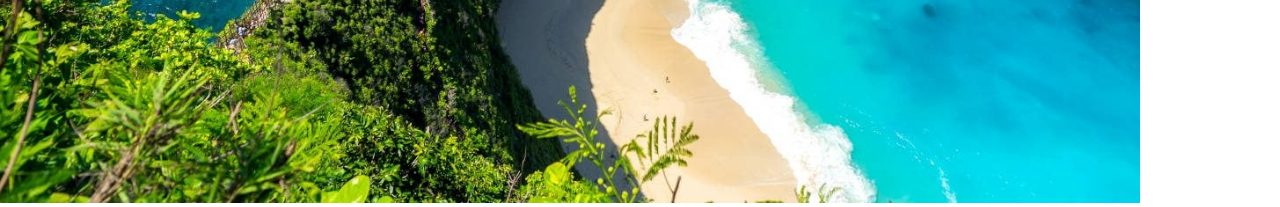
<file: destinos.html>
<!DOCTYPE html>
<html lang="pt-br">
  <head>
    <meta charset="UTF-8" />
    <meta http-equiv="X-UA-Compatible" content="IE=edge" />
    <meta name="viewport" content="width=device-width, initial-scale=1.0" />
    <title>Luxo - Destinos</title>
    <link rel="shortcut icon" href="images/barco2.png" type="image/x-icon" />
    <link rel="stylesheet" href="css/default.css" />
  </head>

  <body>
    <div class="page">
    <header>
      <div id="title">
        <img src="images/barco1.png" alt="ícone de barco" />
        <div class="headtitle">
          <h1>Luxo</h1>
          <h2>Aluguel de Iates</h2>
        </div>
      </div>

      <nav>
        <ul class="navmenu">
          <li><a href="index.html">Página inicial</a></li>
          <li><a href="aluguel.html">Aluguel de iates</a></li>
          <li><a href="destinos.html" class="accent">Destinos</a></li>
          <li><a href="tripulacao.html">Tripulação</a></li>
          <li><a href="contato.html">Contato</a></li>
        </ul>
      </nav>
    </header>

    <main>
      <div class="pagtitle">
        <div class="bgtitle"></div>
        <h2>Destinos</h2>
      </div>

      <section class="destination">
        <h2>Riviera Francesa</h2>
        <div>
          <img
            src="images/rivierafrancesa.jpg"
            alt="Riviera Francesa, Costa Azul da França"
          />
          <p>
            Lorem ipsum dolor sit amet consectetur adipisicing elit. Veritatis
            laboriosam totam nulla consequatur culpa. Nisi dignissimos minus
            ducimus delectus eaque ut explicabo perferendis qui atque. Ex ullam
            aperiam necessitatibus saepe.
          </p>
        </div>

        <h2>Sardenha, Itália</h2>
        <div>
          <p>
            Lorem ipsum dolor sit amet consectetur adipisicing elit. Beatae,
            repellat sit illum fugit minima odio laboriosam a quisquam
            reiciendis! Eligendi voluptatem minima inventore. Nisi voluptates ea
            nulla voluptas ullam incidunt.
          </p>
          <img src="images/sardenha.jpg" alt="praia de Sardenha, Itália" />
        </div>

        <h2>Palaiokastritsa, Grécia</h2>
        <div>
          <img
            src="images/paleokastritsa.jpg"
            alt="Paleokastritsa beach, Grécia"
          />
          <p>
            Lorem, ipsum dolor sit amet consectetur adipisicing elit. Quo eum
            perspiciatis neque in atque laborum ea accusamus, fugit officiis
            vitae eos magnam? Repudiandae veritatis ab dolores natus explicabo
            ut nulla.
          </p>
        </div>

        <h2>Ibiza, Espanha</h2>
        <div>
          <p>
            Lorem ipsum dolor sit amet consectetur adipisicing elit. Recusandae
            rem odio molestias omnis magnam nulla ullam iste quisquam quos, unde
            quo quam illum consectetur. Magni nostrum modi maiores omnis
            corporis.
          </p>
          <img src="images/ibiza.jpg" alt="praia de Ibiza, Espanha" />
        </div>

        <h2>Maldivas</h2>
        <div>
          <img src="images/maldivas.jpg" alt="Maldivas" />
          <p>
            Lorem ipsum dolor sit amet consectetur, adipisicing elit. Placeat,
            beatae. Ipsum quia, et voluptas veniam incidunt, quibusdam esse
            assumenda fugiat non voluptatibus corrupti? Itaque, perferendis
            minus! Recusandae itaque eos quia.
          </p>
        </div>

        <h2>Bahamas, Atlântico Norte</h2>
        <div>
          <p>
            Lorem ipsum dolor sit amet consectetur adipisicing elit. Incidunt et
            soluta repellat provident explicabo aut aliquam pariatur dolores
            nulla, voluptatum quia hic doloremque assumenda minus nesciunt?
            Assumenda ad est nesciunt?
          </p>
          <img src="images/bahamas.jpg" alt="Bahamas" />
        </div>

        <h2>Ko Nang Yuan, Tailândia</h2>
        <div>
          <img
            src="images/konangyuang.jpg"
            alt="ilha de Ko Nang Yuan, Tailândia"
          />
          <p>
            Lorem, ipsum dolor sit amet consectetur adipisicing elit. Possimus
            eveniet quia cupiditate amet nobis aut, ipsam distinctio enim vitae
            et, fugit maxime minus pariatur laborum voluptas non? Labore,
            dolorum fuga.
          </p>
        </div>

        <h2>Nusa Penida, Indonésia</h2>
        <div>
          <p>
            Lorem ipsum dolor sit, amet consectetur adipisicing elit. Quaerat
            ducimus vitae, debitis ratione provident laborum tempora nam? Fugiat
            quo recusandae, eaque reprehenderit, tenetur voluptatum ab rerum
            adipisci animi mollitia placeat?
          </p>
          <img src="images/nusapenida.jpg" alt="Nusa Penida, Indonésia" />
        </div>
      </section>
    </main>
    </div>

    <footer>
      <p>© 2023 por Luxo Aluguel de Iates</p>
    </footer>
  </body>
</html>
</file>
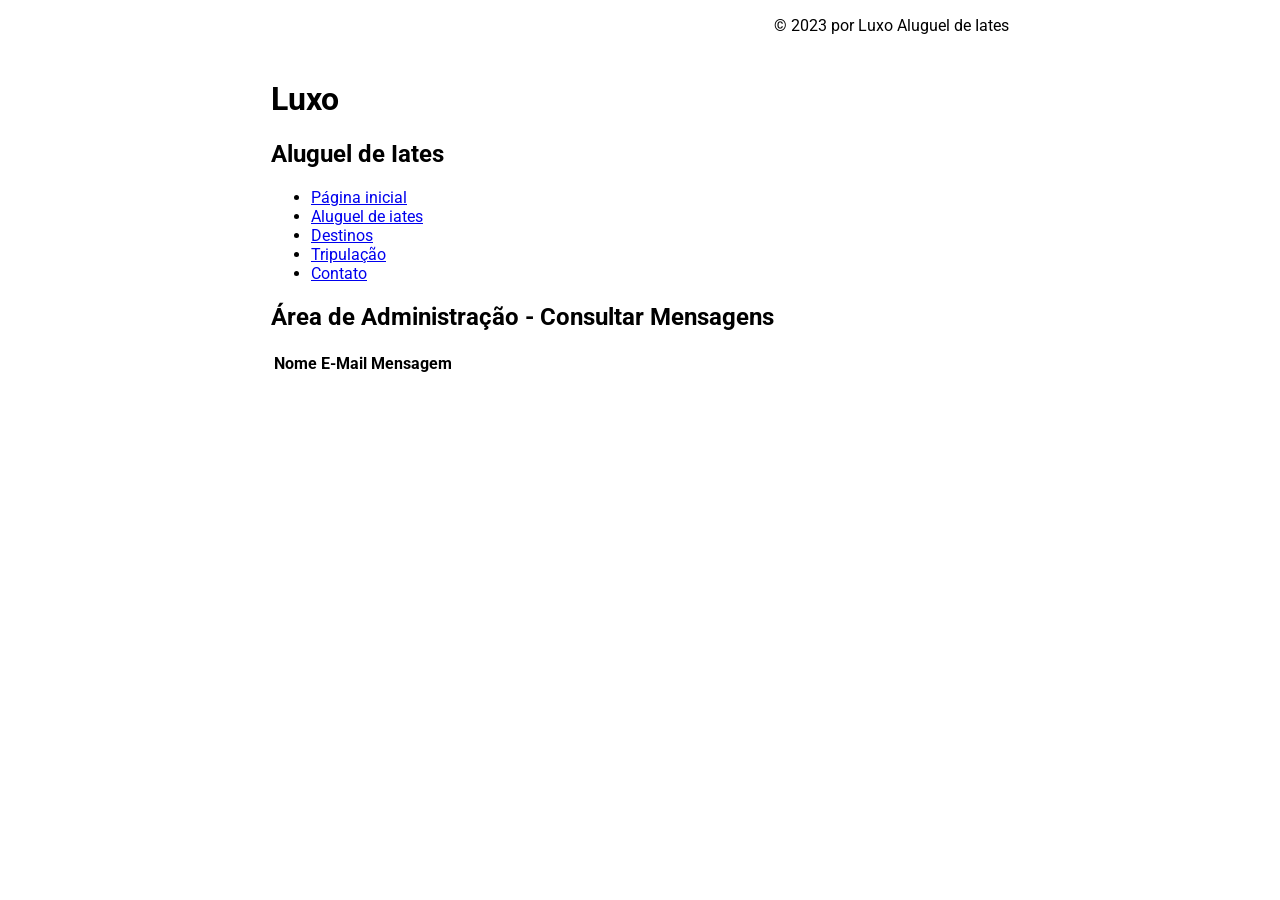
<file: mensagens.html>
<!DOCTYPE html>
<html lang="pt-br">
  <head>
    <meta charset="UTF-8" />
    <meta http-equiv="X-UA-Compatible" content="IE=edge" />
    <meta name="viewport" content="width=device-width, initial-scale=1.0" />
    <title>Luxo - Admin (Mensagens)</title>
    <link rel="shortcut icon" href="images/barco2.png" type="image/x-icon" />
    <link rel="stylesheet" href="css/default.css" />
  </head>

  <body>
    <div class="page">
    <header>
      <div id="title">
        <img src="images/barco1.png" alt="ícone de barco" />
        <div class="headtitle">
          <h1>Luxo</h1>
          <h2>Aluguel de Iates</h2>
        </div>
      </div>

      <nav>
        <ul class="navmenu">
          <li><a href="index.html">Página inicial</a></li>
          <li><a href="aluguel.html">Aluguel de iates</a></li>
          <li><a href="destinos.html">Destinos</a></li>
          <li><a href="tripulacao.html">Tripulação</a></li>
          <li><a href="contato.html" class="accent">Contato</a></li>
        </ul>
      </nav>
    </header>

    <main>
      <div class="pagtitle">
        <div class="bgtitle"></div>
        <h2>Área de Administração - Consultar Mensagens</h2>
      </div>

      <section class="messages">
        <table>
          <thead>
            <tr>
              <th>Nome</th>
              <th>E-Mail</th>
              <th>Mensagem</th>
            </tr>
          </thead>
          <tbody id="corpoMensagens"></tbody>
        </table>
      </section>

    </main>
    </div>

    <footer>
      <p>© 2023 por Luxo Aluguel de Iates</p>
    </footer>
    <script src="js/jquery-3.6.4.min.js"></script>
    <script src="js/api.js"></script>
    <script> 
      document.addEventListener("DOMContentLoaded", (acrescentarMensagens()))
    </script>
  </body>
</html>
</file>
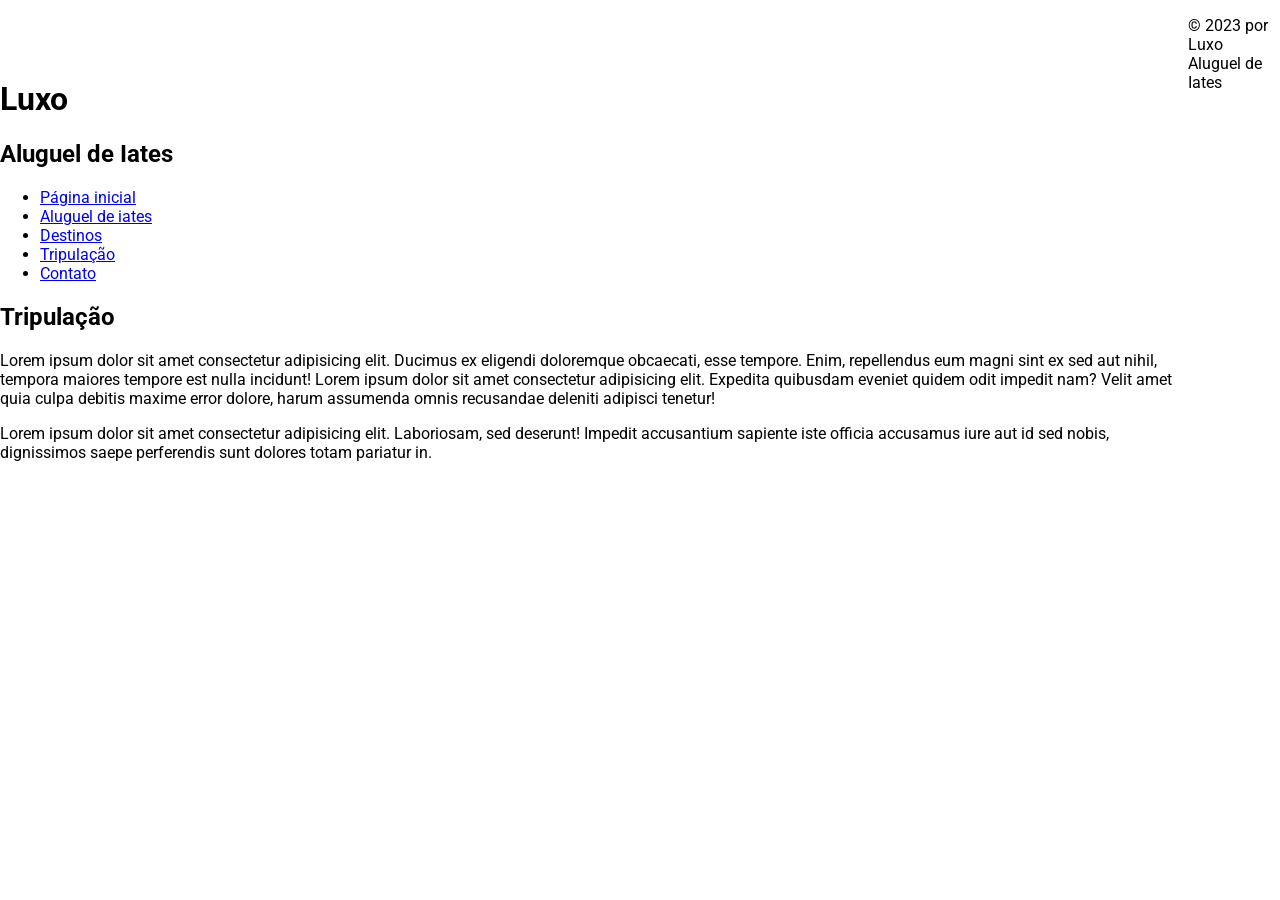
<file: tripulacao.html>
<!DOCTYPE html>
<html lang="pt-br">
  <head>
    <meta charset="UTF-8" />
    <meta http-equiv="X-UA-Compatible" content="IE=edge" />
    <meta name="viewport" content="width=device-width, initial-scale=1.0" />
    <title>Luxo - Tripulação</title>
    <link rel="shortcut icon" href="images/barco2.png" type="image/x-icon" />
    <link rel="stylesheet" href="css/default.css" />
  </head>

  <body>
    <div class="page">
    <header>
      <div id="title">
        <img src="images/barco1.png" alt="ícone de barco" />
        <div class="headtitle">
          <h1>Luxo</h1>
          <h2>Aluguel de Iates</h2>
        </div>
      </div>

      <nav>
        <ul class="navmenu">
          <li><a href="index.html">Página inicial</a></li>
          <li><a href="aluguel.html">Aluguel de iates</a></li>
          <li><a href="destinos.html">Destinos</a></li>
          <li><a href="tripulacao.html" class="accent">Tripulação</a></li>
          <li><a href="contato.html">Contato</a></li>
        </ul>
      </nav>
    </header>

    <main>
      <div class="pagtitle">
        <div class="bgtitle"></div>
        <h2>Tripulação</h2>
      </div>
      <section class="trip">
        <p>Lorem ipsum dolor sit amet consectetur adipisicing elit. Ducimus ex eligendi doloremque obcaecati, esse tempore. Enim, repellendus eum magni sint ex sed aut nihil, tempora maiores tempore est nulla incidunt! Lorem ipsum dolor sit amet consectetur adipisicing elit. Expedita quibusdam eveniet quidem odit impedit nam? Velit amet quia culpa debitis maxime error dolore, harum assumenda omnis recusandae deleniti adipisci tenetur!</p>
        <p>Lorem ipsum dolor sit amet consectetur adipisicing elit. Laboriosam, sed deserunt! Impedit accusantium sapiente iste officia accusamus iure aut id sed nobis, dignissimos saepe perferendis sunt dolores totam pariatur in.</p>
      </section>
    </main>
  </div>

    <footer>
      <p>© 2023 por Luxo Aluguel de Iates</p>
    </footer>
  </body>
</html>
</file>
<file: css/login.css>
* {
    margin: 0;
    padding: 0;
    box-sizing: border-box;
    font-family: Arial, sans-serif;
}
body {
    display: flex;
    justify-content: center;
    align-items: center;
    min-height: 100vh;
    background-color: #d32f2f;
}
.container {
    margin-top: 100px;
    width: 90%;
    max-width: 400px;
    background-color: #f3f3f3;
    border-radius: 20px;
    padding: 20px;
    text-align: center;
    box-shadow: 0px 4px 8px rgba(0, 0, 0, 0.2);
}
.logo {
    position: absolute;
    margin-top: -400px;
    margin-bottom: 20px;
}
.logo img {
    width: 300px;
}
h1 {
    color: #333;
    font-size: 27px;
    margin-bottom: 20px;
}
.input-group {
    position: relative;
    margin-bottom: 20px;
}
.input-group input {
    width: 100%;
    padding: 12px;
    padding-left: 40px;
    font-size: 15px;
    border: 1px solid #ccc;
    border-radius: 10px;
    background-color: #e0e0e0;
}
.input-group i {
    position: absolute;
    top: 50%;
    left: 10px;
    transform: translateY(-50%);
    color: #888;
}
.btn {
    width: 100%;
    padding: 12px;
    font-size: 15px;
    font-weight: bold;
    color: #fff;
    background-color: #d32f2f;
    border: none;
    border-radius: 10px;
    cursor: pointer;
}
.btn:hover {
    background-color: #d32f2f;
}
</file>
<file: css/default.css>
@import url('https://fonts.googleapis.com/css2?family=Roboto:ital,wght@0,100;0,300;0,400;0,500;0,700;0,900;1,100;1,300;1,400;1,500;1,700;1,900&display=swap');

body, html {
    display: flex;
    justify-content: center; /* Centraliza o contêiner */
    align-items: flex-start; /* Ajuste conforme necessário */
    margin: 0;
    padding: 0;
    width: 100%; /* Garante que o body ocupe toda a largura */
    box-sizing: border-box;
    overflow-x: hidden; /* Evita a rolagem horizontal */
    font-family: Roboto;
}

img {
    max-width: 100%; /* Impede que as imagens ultrapassem a largura do contêiner */
    height: auto; /* Mantém a proporção */
}

fieldset {
    border-radius: 10px;
    margin-top: 3vh;
    border: 1px solid rgba(136, 136, 136, 0.2);
}

fieldset legend {
    font-size: large;
    font-weight: 500;
}

.checkbox-group {
    display: flex;
    flex-direction: column;
}

.checkbox-group label {
    display: flex;
    align-items: center;
    margin-bottom: 1.5px; /* Ajustando para metade do espaçamento atual */
}

.checkbox-group label input {
    margin-right: 10px;
}

.container {
    display: flex;
    flex-direction: column;
    align-items: center;
    justify-content: center;
    margin: 0 auto; /* Centraliza horizontalmente */
    max-width: 600px; /* Define uma largura máxima para o contêiner */
    padding: 0px; /* Ajusta o padding conforme necessário */
    max-width: 100%;
    width: 100%;
    box-sizing: border-box;
}

.content {
    width: 100%; /* Torna responsivo */
    max-width: 600px; /* Limite de largura em telas grandes */
    padding: 20px;
    margin: 0 auto; /* Centraliza a `.content` */
    box-sizing: border-box;
    padding-top: 100px; /* Padding igual à altura do Header*/
}

.content h2 {
    text-align: center;
    color: #d32f2f;
    text-decoration: underline;
    font-size: 25px;
    
}

.content h3 {
    text-align: center;
    margin-top: 25px;
}

.content label {
    display: block;
    margin: 10px 0 5px;
}

.content input[type="checkbox"],
.content input[type="text"] {
    margin-bottom: 6ppx; /* Reduzido para metade do espaçamento atual */
}

.content .checkbox-group-title {
    text-align: center;
    font-size: 1.2em;
    margin-top: 10px;
}

.content .buttons {
    display: flex;
    justify-content: space-between;
    margin-top: 20px; /* Ajuste conforme necessário */
    margin-bottom: 100px; /* Adicione uma margem inferior para elevar os botões */
}

.content .buttons button {
    padding: 10px 20px;
    background-color: #d32f2f;
    color: white;
    border: none;
    border-radius: 4px;
    cursor: pointer;
}

.header {
    background-color: #d32f2f;
    color: white;
    width: 200%;
    height: 100px;
    margin: 0;
    position: fixed;
    top: 0;
    box-sizing: border-box;
    display: flex; /* Adiciona flexbox */
    justify-content: center; /* Centraliza o conteúdo horizontalmente */
    align-items: center; /* Centraliza verticalmente */
}

.header img {
    margin: 0; /* Remove qualquer margem */
    width: 200px; /* Ajuste se necessário para manter a proporção */
    max-width: 100%; /* Garante que não ultrapasse o contêiner */
    height: auto; /* Mantém a proporção */
}

.input-cell {
    width: 85%;
    border: none;
    text-align: center;
    align-items: center;
    align-self: center;
    align-content: center;
    font-size: 14px;
    padding: 2px;
}

.input-text {
    height: 80px;
    width: 100%; /* Ajusta para ocupar 100% da largura do contêiner */
    box-sizing: border-box; /* Garante que o padding não aumente o tamanho total */
    text-align: center;
    border-radius: 10px;
}

.table-responsive {
    overflow-x: auto; /* Adiciona rolagem horizontal quando necessário */
    width: 100%; /* Garante que o contêiner use toda a largura */
    box-sizing: border-box;
}

.table {
    table-layout: auto;
    width: 100%; /* Faz a tabela usar a largura completa do contêiner */
    max-width: 100%; /* Impede que a tabela ultrapasse a largura */
    border-collapse: collapse; /* Remove os espaços entre as células */
    box-sizing: border-box;
}

.table th, .table td {
    border-collapse: collapse;
    border: 1px solid #000;
    text-align: center;
    white-space: normal;
    padding: 5px;
}

.table th {
    background-color: #f7b6b6;
    font-size: 14px;
}

.table tr:nth-child(odd){
    background-color: #f7b6b6;
}

.section label {
    display: flex;
    align-items: center;
    margin-bottom: 5px; /* Adiciona espaçamento entre os elementos */
}

.section input[type="text"] {
    margin-left: 10px; /* Espaçamento entre o texto e a caixa de entrada */
    flex: 1; /* Faz com que a caixa de texto se expanda conforme necessário */
}

.sidebar {
    position: fixed;
    bottom: 0;
    left: 0;
    width: 100%; /* Mantém a largura total */
    height: 70px; /* Ajuste conforme necessário */
    background-color: #d32f2f;
    display: flex;
    flex-direction: row; /* Itens alinhados horizontalmente */
    justify-content: center; /* Distribui os ícones com espaçamento uniforme */
    align-items: center;
    padding: 0;
    z-index: 1000;
}

.sidebar img {
    width: 35px; /* Ajuste conforme o tamanho desejado */
    margin: 0 10px; /* Reduz a margem horizontal entre os ícones */
    max-width: 100%; /* Impede que as imagens ultrapassem a largura do contêiner */
    height: auto; /* Mantém a proporção */
}

.sidebar-item.active img {
    border: 10px solid white; /* Cor de destaque */
    border-radius: 10px;
    background-color: white;
}

@media (max-width: 700px) {
    .container {
        width: 100%; /* Permite que o contêiner use toda a largura disponível */
        margin: 0;
        padding: 0; /* Ajusta o padding para telas menores */
    }

    .header img {
        width: 80%; /* Ajusta o tamanho da imagem do cabeçalho para dispositivos móveis */
    }

    .content {
        width: 100%; /* Garante que a largura se ajuste bem em dispositivos menores */
        padding: 20px; /* Reduz o padding interno */
        padding-top: 100px;
        margin-bottom: 0; /* Adiciona espaço para a "sidebar" inferior */
    }

    .sidebar {
        height: 80px; /* Diminui a altura da barra inferior */
        
    }

    .sidebar img {
        width: 35px; /* Aumente o tamanho para um valor mais adequado */
        margin: 0 10px; /* Ajuste o espaçamento horizontal */
    }

    .content .buttons button {
        padding: 8px 16px; /* Reduz o tamanho dos botões */
        font-size: 14px; /* Diminui o tamanho da fonte dos botões */
    }
    .input-cell {
        font-size: 10px; /* Reduz o tamanho da fonte para dispositivos móveis */
    }

    img {
        max-width: 100%; /* Garante que a imagem não ultrapasse a largura do contêiner */
        height: auto; /* Mantém a proporção */
    }
}
@media (max-width: 768px) {
    .header {
        width: 100%; /* Garante que a largura seja 100% em telas pequenas */
        margin: 0;
        padding: 0; /* Remove qualquer padding adicional */
    }
}
</file>
<file: css/dadospaciente.css>
@import url('https://fonts.googleapis.com/css2?family=Roboto:ital,wght@0,100;0,300;0,400;0,500;0,700;0,900;1,100;1,300;1,400;1,500;1,700;1,900&display=swap');

body, html {
    display: flex;
    justify-content: center; /* Centraliza o contêiner */
    align-items: flex-start; /* Ajuste conforme necessário */
    margin: 0;
    padding: 0;
    width: 100%; /* Garante que o body ocupe toda a largura */
    box-sizing: border-box;
    overflow-x: hidden; /* Evita a rolagem horizontal */
    font-family: Roboto;
}

img {
    max-width: 100%; /* Impede que as imagens ultrapassem a largura do contêiner */
    height: auto; /* Mantém a proporção */
}

fieldset {
    border-radius: 10px;
    margin-top: 3vh;
    border: 1px solid rgba(136, 136, 136, 0.2);
}

fieldset legend {
    font-size: large;
    font-weight: 500;
}

.checkbox-group {
    display: flex;
    flex-direction: column;
}

.checkbox-group label {
    display: flex;
    align-items: center;
    margin-bottom: 1.5px; /* Ajustando para metade do espaçamento atual */
}

.checkbox-group label input {
    margin-right: 10px;
}

.container {
    display: flex;
    flex-direction: column;
    align-items: center;
    justify-content: center;
    margin: 0 auto; /* Centraliza horizontalmente */
    max-width: 600px; /* Define uma largura máxima para o contêiner */
    padding: 0px; /* Ajusta o padding conforme necessário */
    max-width: 100%;
    width: 100%;
    box-sizing: border-box;
}

.content {
    width: 100%; /* Torna responsivo */
    max-width: 600px; /* Limite de largura em telas grandes */
    padding: 20px;
    margin: 0 auto; /* Centraliza a `.content` */
    box-sizing: border-box;
    padding-top: 100px; /* Padding igual à altura do Header*/
}

.content h2 {
    text-align: center;
    color: #d32f2f;
    text-decoration: underline;
    font-size: 25px;
    
}

.content h3 {
    text-align: center;
    margin-top: 25px;
}

.content label {
    display: block;
    margin: 10px 0 5px;
    
}

.content input[type="checkbox"],
.content input[type="text"] {
    margin-bottom: 6ppx; /* Reduzido para metade do espaçamento atual */
}

.content .checkbox-group-title {
    text-align: center;
    font-size: 1.2em;
    margin-top: 10px;
}

.content .buttons {
    display: flex;
    justify-content: space-between;
    margin-top: 20px; /* Ajuste conforme necessário */
    margin-bottom: 100px; /* Adicione uma margem inferior para elevar os botões */
}

.content .buttons button {
    padding: 10px 20px;
    background-color: #d32f2f;
    color: white;
    border: none;
    border-radius: 4px;
    cursor: pointer;
}

.header {
    background-color: #d32f2f;
    color: white;
    width: 200%;
    height: 100px;
    margin: 0;
    position: fixed;
    top: 0;
    box-sizing: border-box;
    display: flex; /* Adiciona flexbox */
    justify-content: center; /* Centraliza o conteúdo horizontalmente */
    align-items: center; /* Centraliza verticalmente */
}

.header img {
    margin: 0; /* Remove qualquer margem */
    width: 200px; /* Ajuste se necessário para manter a proporção */
    max-width: 100%; /* Garante que não ultrapasse o contêiner */
    height: auto; /* Mantém a proporção */
}

.input-cell {
    width: 85%;
    border: none;
    text-align: center;
    align-items: center;
    align-self: center;
    align-content: center;
    font-size: 14px;
    padding: 2px;
}

.input-text {
    height: 80px;
    width: 100%; /* Ajusta para ocupar 100% da largura do contêiner */
    box-sizing: border-box; /* Garante que o padding não aumente o tamanho total */
    text-align: center;
    border-radius: 10px;
}

.table-responsive {
    overflow-x: auto; /* Adiciona rolagem horizontal quando necessário */
    width: 100%; /* Garante que o contêiner use toda a largura */
    box-sizing: border-box;
}

.table {
    table-layout: auto;
    width: 100%; /* Faz a tabela usar a largura completa do contêiner */
    max-width: 100%; /* Impede que a tabela ultrapasse a largura */
    border-collapse: collapse; /* Remove os espaços entre as células */
    box-sizing: border-box;
}

.table th, .table td {
    border-collapse: collapse;
    border: 1px solid #000;
    text-align: center;
    white-space: normal;
    padding: 5px;
}

.table th {
    background-color: #f7b6b6;
    font-size: 14px;
}

.table tr:nth-child(odd){
    background-color: #f7b6b6;
}

.section label {
    display: flex;
    align-items: center;
    margin-bottom: 5px; /* Adiciona espaçamento entre os elementos */
}

.section input[type="text"] {
    margin-left: 10px; /* Espaçamento entre o texto e a caixa de entrada */
    flex: 1; /* Faz com que a caixa de texto se expanda conforme necessário */
}

.sidebar {
    position: fixed;
    bottom: 0;
    left: 0;
    width: 100%; /* Mantém a largura total */
    height: 70px; /* Ajuste conforme necessário */
    background-color: #d32f2f;
    display: flex;
    flex-direction: row; /* Itens alinhados horizontalmente */
    justify-content: center; /* Distribui os ícones com espaçamento uniforme */
    align-items: center;
    padding: 0;
    z-index: 1000;
}

.sidebar img {
    width: 35px; /* Ajuste conforme o tamanho desejado */
    margin: 0 10px; /* Reduz a margem horizontal entre os ícones */
    max-width: 100%; /* Impede que as imagens ultrapassem a largura do contêiner */
    height: auto; /* Mantém a proporção */
}

.sidebar-item.active img {
    border: 10px solid white; /* Cor de destaque */
    border-radius: 10px;
    background-color: white;
}
.content label {
    display: block;
    margin-bottom: 5px; /* Reduz o espaçamento entre o label e o campo */
    margin-top: 40px;
    font-weight: bold; /* Opcional: Destaque para os textos dos labels */
    
    
}

.content input[type="text"],
.content input[type="number"],
.content select {
    width: 100%; /* Define a largura uniforme para todos os campos */
    max-width: 400px; /* Limita a largura em telas maiores */
    box-sizing: border-box; /* Inclui o padding dentro da largura total */
    padding: 5px; /* Adiciona um espaço interno nos campos */
    border-radius: 5px; /* Deixa as bordas arredondadas */
    border: 1px solid #ccc; /* Adiciona uma borda leve */
    
}

.content input[type="text"]:focus,
.content input[type="number"]:focus,
.content select:focus {
    border-color: #d32f2f; /* Destaque na borda ao focar */
    outline: none; /* Remove o contorno padrão */
}

.content form {
    display: flex;
    flex-direction: column;
    align-items: center; /* Centraliza os campos */
    
    
}

.content form {
    margin-bottom: 40px; /* Adiciona espaço entre o formulário e os botões */
}



@media (max-width: 700px) {
    .container {
        width: 100%; /* Permite que o contêiner use toda a largura disponível */
        margin: 0;
        padding: 0; /* Ajusta o padding para telas menores */
    }

    .header img {
        width: 80%; /* Ajusta o tamanho da imagem do cabeçalho para dispositivos móveis */
    }

    .content {
        width: 100%; /* Garante que a largura se ajuste bem em dispositivos menores */
        padding: 20px; /* Reduz o padding interno */
        padding-top: 100px;
        margin-bottom: 0; /* Adiciona espaço para a "sidebar" inferior */
    }

    .sidebar {
        height: 80px; /* Diminui a altura da barra inferior */
        
    }

    .sidebar img {
        width: 35px; /* Aumente o tamanho para um valor mais adequado */
        margin: 0 10px; /* Ajuste o espaçamento horizontal */
    }

    .content .buttons button {
        padding: 8px 16px; /* Reduz o tamanho dos botões */
        font-size: 14px; /* Diminui o tamanho da fonte dos botões */
        ;
    }
    .input-cell {
        font-size: 10px; /* Reduz o tamanho da fonte para dispositivos móveis */
    }

    img {
        max-width: 100%; /* Garante que a imagem não ultrapasse a largura do contêiner */
        height: auto; /* Mantém a proporção */
    }
}
@media (max-width: 768px) {
    .header {
        width: 100%; /* Garante que a largura seja 100% em telas pequenas */
        margin: 0;
        padding: 0; /* Remove qualquer padding adicional */
    }
}
</file>
